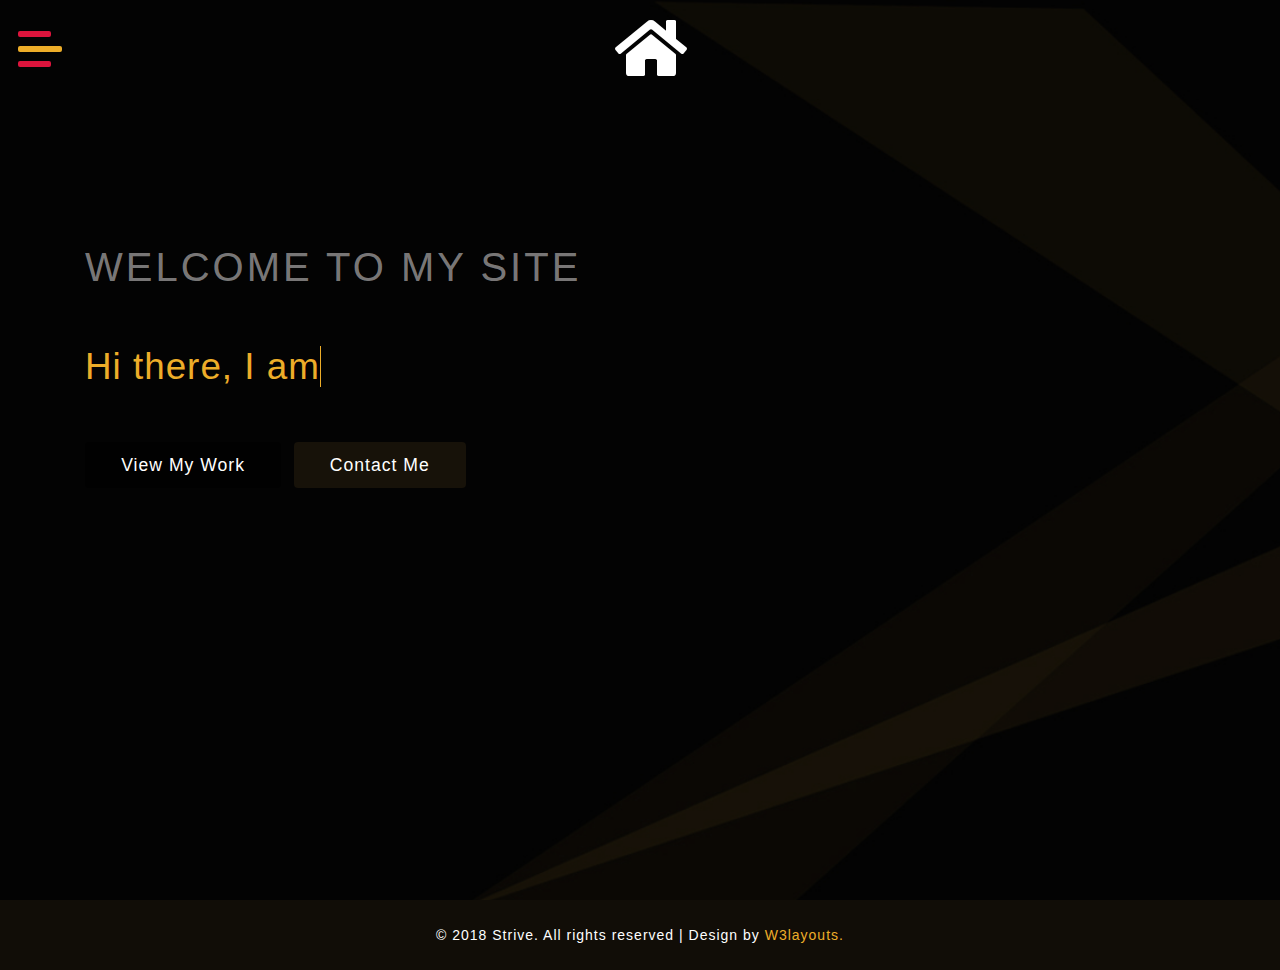
<file: index.html>
<!--Author: W3layouts
Author URL: http://w3layouts.com
License: Creative Commons Attribution 3.0 Unported
License URL: http://creativecommons.org/licenses/by/3.0/
-->

<!DOCTYPE html>
<html lang="zxx">

<head>
    <title>AV Studios</title>
    <meta name="viewport" content="width=device-width, initial-scale=1">
    <meta charset="utf-8" />
    <meta name="keywords" content="Strive Responsive web template, Bootstrap Web Templates, Flat Web Templates, Android Compatible web template, 
	SmartPhone Compatible web template, free WebDesigns for Nokia, Samsung, LG, Sony Ericsson, Motorola web design" />
    <script>
        addEventListener("load", function () {
            setTimeout(hideURLbar, 0);
        }, false);

        function hideURLbar() {
            window.scrollTo(0, 1);
        }
    </script>
    <!-- Custom Theme files -->
    <link href="css/bootstrap.css" type="text/css" rel="stylesheet" media="all">
    <link href="css/style.css" type="text/css" rel="stylesheet" media="all">
    <!-- nav -->
    <link href="css/menufullpage.css" rel="stylesheet">
    <!-- font-awesome icons -->
    <link href="css/fontawesome-all.min.css" rel="stylesheet">
    <!-- //Custom Theme files -->
    <!-- online-fonts -->
    <!-- //online-fonts -->
</head>

<body>
    <!-- header -->
    <header>
        <!--nav -->
        <a href="#menu" class="menu-link">
            <span>toggle menu</span>
        </a>
        <nav id="menu" class="panel">
            <ul>
                <li>
                    <a href="index.html" class="active">Home</a>
                </li>
                <li>
                    <a href="about.html">About</a>
                </li>
                <li>
                    <a href="skills.html">Skills</a>
                </li>
                <li>
                    <a href="services.html">Services</a>
                </li>
                <li>
                    <a href="portfolio.html">Portofolio</a>
                </li>
                <li>
                    <a href="contact.html">contact</a>
                </li>
            </ul>
        </nav>
        <!-- //nav -->
        <!-- logo -->
        <div class="logo_wthree">
            <a href="index.html">
                <i class="fa fa-home"></i>
            </a>
        </div>
        <!-- //logo -->
    </header>
    <!-- //header -->
    <!-- banner -->
    <section class="slide-wrapper">
        <!-- banner slide -->
        <div class="agile_banner bg1">
            <div class="layer">
                <div class="container">
                    <div class="banner_text_wthree">
                        <div class="d-flex">
                            <h1>welcome to </h1>
                            <h2>&nbsp;my site</h2>
                        </div>
                        <div id="text" class="banner_text_w3ls my-md-5 my-3"></div>
                        <ul class="list-inline bnr_list_w3">
                            <li class="list-inline-item">
                                <a class="btn  text-white  scroll" href="portfolio.html">view my work </a>
                            </li>
                            <li class="list-inline-item">
                                <a class="btn  text-white bg-dark scroll" href="contact.html">contact me</a>
                            </li>
                        </ul>
                    </div>
                </div>
            </div>
        </div>
    </section>
    <!-- //banner-->
    <!-- footer -->
    <footer>
        <div class="cpy-right text-center py-4">
            <p class="text-white">© 2018 Strive. All rights reserved | Design by
                <a href="http://w3layouts.com"> W3layouts.</a>
            </p>
        </div>
    </footer>
    <!-- //footer -->
    <!-- js -->
    <script src="js/jquery-2.2.3.min.js"></script>
    <!-- //js -->
    <!-- few java snippets-->
    <script src="js/strive.js"></script>
    <!-- banner text animation -->
       <script>
        //text effect

        document.addEventListener('DOMContentLoaded', function (event) {

            var dataText = [
                "Hi there, I am  Amvirtveer Singh.",
                "I'm  interior designer.",
                "I have strong knowledge in Sketchup",
                // "As well as in photohsop, css3",
                // "Cross browser compiled layout"
            ];

            // type one text in the typwriter
            // keeps calling itself until the text is finished
            function typeWriter(text, i, fnCallback) {
                // chekc if text isn't finished yet
                if (i < (text.length)) {
                    // add next character to h1
                    document.getElementById("text").innerHTML = text.substring(0, i + 1) +
                        '<span aria-hidden="true" class="banner_text_w3ls"></span>';

                    // wait for a while and call this function again for next character
                    setTimeout(function () {
                        typeWriter(text, i + 1, fnCallback)
                    }, 50);
                }
                // text finished, call callback if there is a callback function
                else if (typeof fnCallback == 'function') {
                    // call callback after timeout
                    setTimeout(fnCallback, 1000);
                }
            }
            // start a typewriter animation for a text in the dataText array
            function StartTextAnimation(i) {
                // check if dataText[i] exists
                if (i < dataText[i].length) {
                    // text exists! start typewriter animation
                    typeWriter(dataText[i], 0, function () {
                        // after callback (and whole text has been animated), start next text
                        StartTextAnimation(i + 1);
                    });
                }
            }
            // start the text animation
            StartTextAnimation(0);
        });
    </script>

    <!-- //banner text animation -->
    <!-- nav -->
    <script src="js/menuFullpage.min.js"></script>
    <!-- //nav -->
    <!-- smooth scroll -->
    <script src="js/SmoothScroll.min.js "></script>
    <!-- Bootstrap Core JavaScript -->
    <script src="js/bootstrap.js"></script>
</body>

</html>
</file>
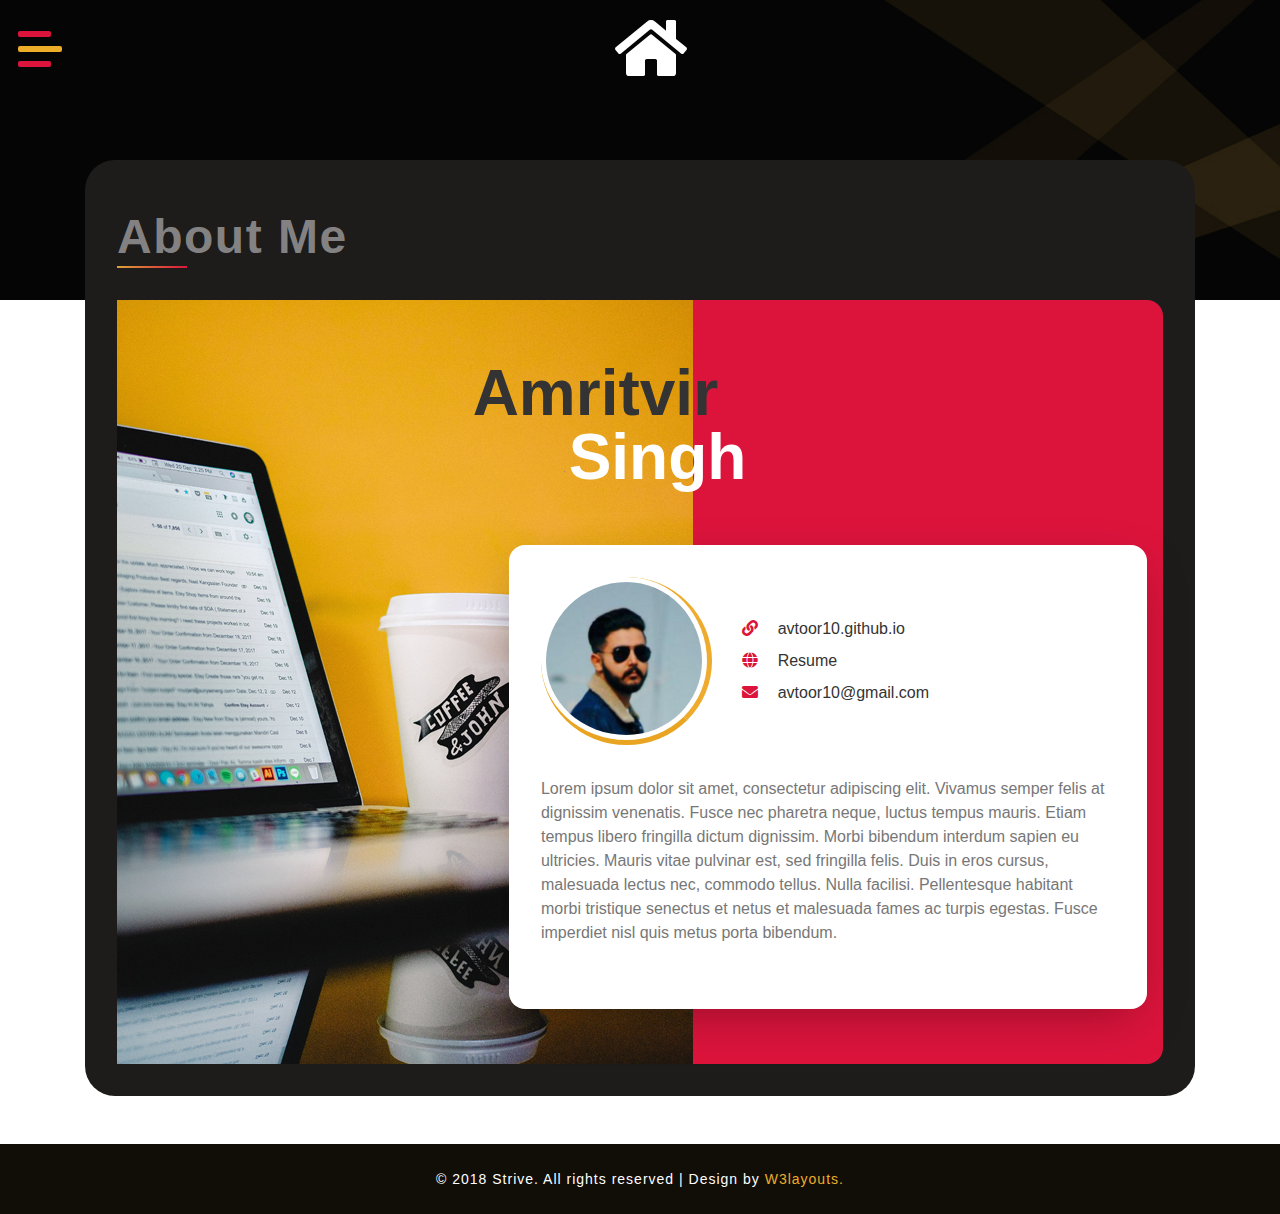
<file: about.html>
<!--Author: W3layouts
Author URL: http://w3layouts.com
License: Creative Commons Attribution 3.0 Unported
License URL: http://creativecommons.org/licenses/by/3.0/
-->

<!DOCTYPE html>
<html lang="zxx">

<head>
    <title>Strive Personal Category Bootstrap Responsive website Template | About :: w3layouts</title>
    <meta name="viewport" content="width=device-width, initial-scale=1">
    <meta charset="utf-8" />
    <meta name="keywords" content="Strive Responsive web template, Bootstrap Web Templates, Flat Web Templates, Android Compatible web template, 
	SmartPhone Compatible web template, free WebDesigns for Nokia, Samsung, LG, Sony Ericsson, Motorola web design" />
    <script>
        addEventListener("load", function () {
            setTimeout(hideURLbar, 0);
        }, false);

        function hideURLbar() {
            window.scrollTo(0, 1);
        }
    </script>
    <!-- Custom Theme files -->
    <link href="css/bootstrap.css" type="text/css" rel="stylesheet" media="all">
    <link href="css/style.css" type="text/css" rel="stylesheet" media="all">
    <!-- nav -->
    <link href="css/menufullpage.css" rel="stylesheet">
    <!-- font-awesome icons -->
    <link href="css/fontawesome-all.min.css" rel="stylesheet">
    <!-- //Custom Theme files -->
    <!-- online-fonts -->
    <!-- <link href="//fonts.googleapis.com/css?family=Fira+Sans+Condensed:100,100i,200,200i,300,300i,400,400i,500,500i,600,600i,700,700i,800,800i,900,900i" rel="stylesheet"> -->
    <!-- //online-fonts -->
</head>

<body>
    <!-- inner banner -->
    <div class="inner-banner-agile">
        <!-- header -->
        <header>
            <!--nav -->
            <a href="#menu" class="menu-link">
                <span>toggle menu</span>
            </a>
            <nav id="menu" class="panel">
                <ul>
                    <li>
                        <a href="index.html">Home</a>
                    </li>
                    <li>
                        <a href="about.html" class="active">About</a>
                    </li>
                    <li>
                        <a href="skills.html">Skills</a>
                    </li>
                    <li>
                        <a href="services.html">Services</a>
                    </li>
                    <li>
                        <a href="portfolio.html">Portofolio</a>
                    </li>
                    <li>
                        <a href="contact.html">contact</a>
                    </li>
                </ul>
            </nav>
            <!-- //nav -->
            <!-- logo -->
            <div class="logo_wthree">
                <a href="index.html">
                    <i class="fa fa-home"></i>
                </a>
            </div>
            <!-- //logo -->
        </header>
        <!-- //header -->
    </div>
    <!-- inner banner -->
    <!-- about -->
    <section class="main-sec-w3 pb-sm-5 about-bot-w3l">
        <div class="container">
            <div class="wthree-inner-sec  about-bot-w3ls">
                <div class="sec-head">
                    <h1 class="sec-title-w3 text-capitalize">about me</h1>
                    <span class="block"></span>
                </div>
                <div class="about_w3l position-relative">
                    <div class="profile-wrapper">
                        <div class="profile-image">
                            <img src="images/about.jpg" alt="about _image" class="img-fluid" />
                        </div>
                        <h2 class="profile-title">Amritvir
                            <span>Singh</span>
                        </h2>
                        <div class="profile-info">
                            <div class="content">
                                <div class="row  pro-contact">
                                    <div class="col-4">
                                        <img src="images/profile.jpg" alt="" class="rounded-circle img-fluid">
                                    </div>
                                    <div class="col-sm-8  my-auto">
                                        <div class="link_about">
                                            <i class="fa fa-link" aria-hidden="true"></i>
                                            <a href="https://avtoor10.github.io" target="_blank">avtoor10.github.io</a>
                                        </div>
                                        <div class="link_about my-2">
                                            <i class="fa fa-globe" aria-hidden="true"></i>
                                            <a href="#">Resume</a>
                                        </div>
                                        <div class="link_about">
                                            <i class="fa fa-envelope" aria-hidden="true"></i>
                                            <a href="mailto:avtoor10@gmail.com">avtoor10@gmail.com</a>
                                        </div>
                                    </div>
                                </div>
                                <p>Lorem ipsum dolor sit amet, consectetur adipiscing elit. Vivamus semper felis at dignissim venenatis. Fusce nec pharetra neque, luctus tempus mauris. Etiam tempus libero fringilla dictum dignissim. Morbi bibendum interdum sapien eu ultricies. Mauris vitae pulvinar est, sed fringilla felis. Duis in eros cursus, malesuada lectus nec, commodo tellus. Nulla facilisi. Pellentesque habitant morbi tristique senectus et netus et malesuada fames ac turpis egestas. Fusce imperdiet nisl quis metus porta bibendum.</p>
                                <!-- 
                                <div class="stats">
                                    <div class="row">
                                        <div class="col-4 stat">
                                            <span class="number">342</span> Followers
                                        </div>
                                        <div class="col-4 stat">
                                            <span class="number">991</span> Following
                                        </div>
                                        <div class="col-4 stat">
                                            <span class="number">175</span> Posts
                                        </div>
                                    </div>
                                </div>
                            -->
                            </div>
                        </div>
                    </div>
                </div>
            </div>
        </div>
    </section>
    <!-- //about -->
    <!-- footer -->
    <footer>
        <div class="cpy-right text-center py-4">
            <p class="text-white">© 2018 Strive. All rights reserved | Design by
                <a href="http://w3layouts.com"> W3layouts.</a>
            </p>
        </div>
    </footer>
    <!-- //footer -->
    <!-- js -->
    <script src="js/jquery-2.2.3.min.js"></script>
    <!-- //js -->
    <!-- few java snippets-->
    <script src="js/strive.js"></script>
    <!-- //few java snippets-->
    <!-- nav -->
    <script src="js/menuFullpage.min.js"></script>
    <!-- //nav -->
    <!-- smooth scroll -->
    <script src="js/SmoothScroll.min.js "></script>
    <!-- Bootstrap Core JavaScript -->
    <script src="js/bootstrap.js"></script>
</body>

</html>
</file>
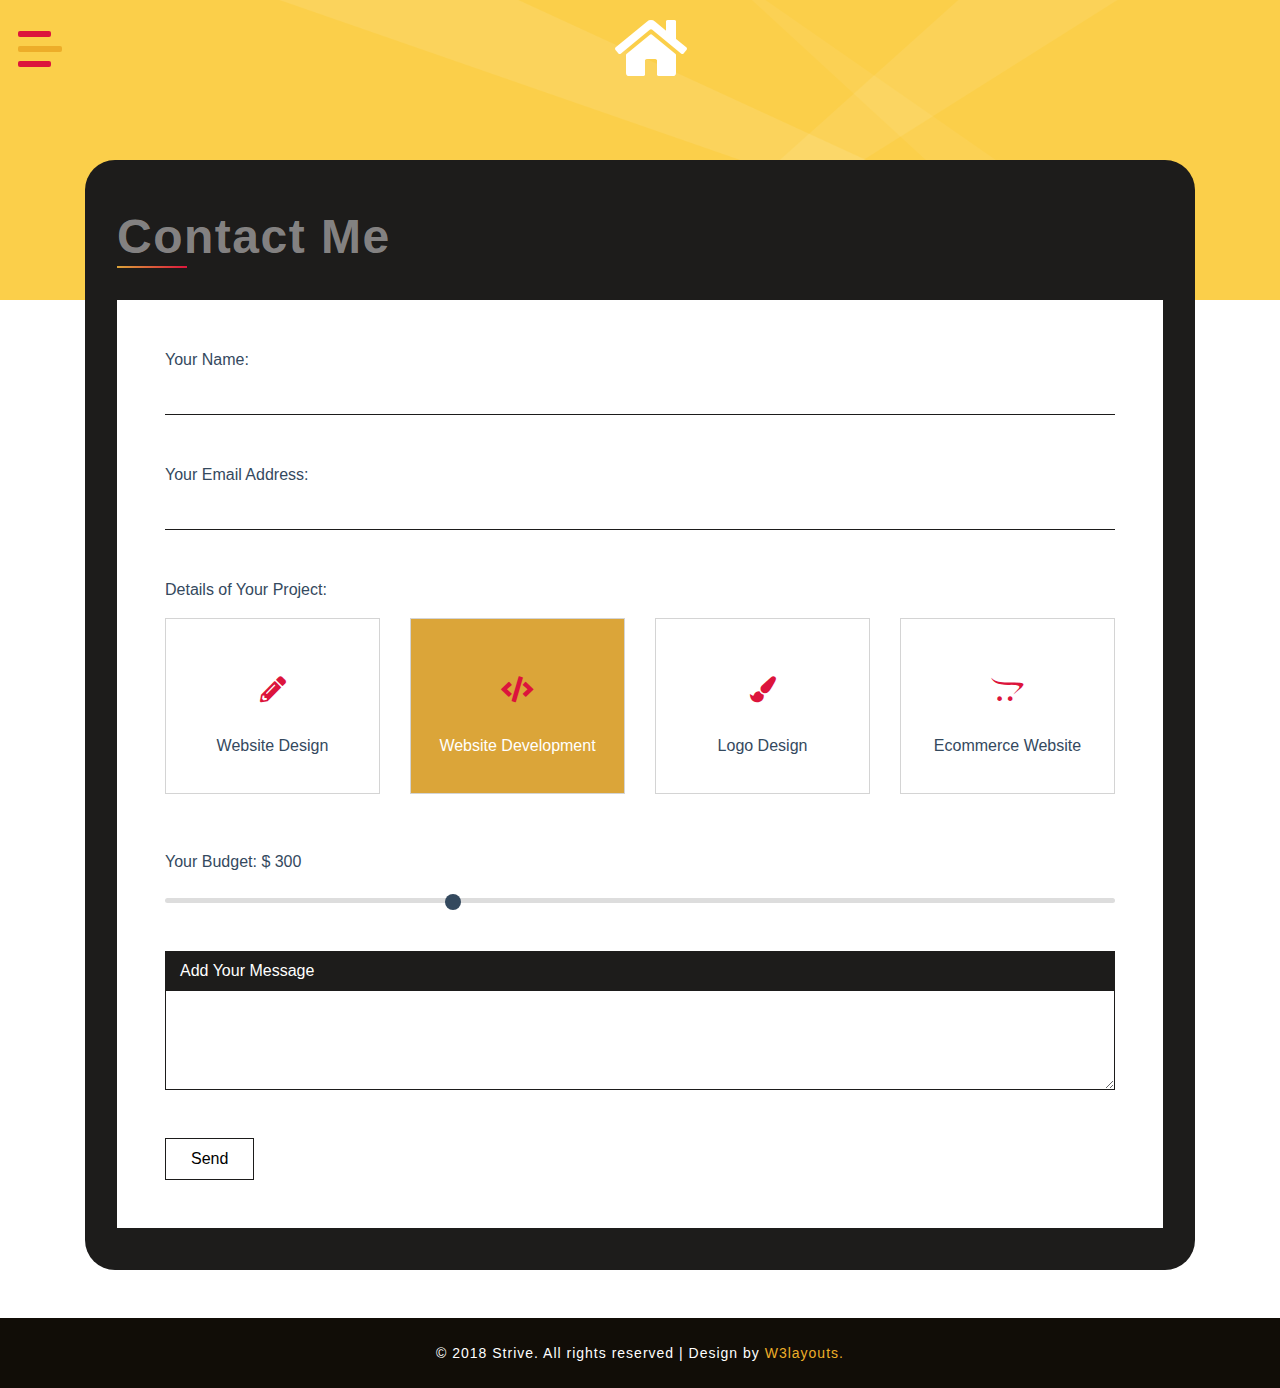
<file: contact.html>
<!--Author: W3layouts
Author URL: http://w3layouts.com
License: Creative Commons Attribution 3.0 Unported
License URL: http://creativecommons.org/licenses/by/3.0/
-->

<!DOCTYPE html>
<html lang="zxx">

<head>
    <title>Strive Personal Category Bootstrap Responsive website Template | Contact :: w3layouts</title>
    <meta name="viewport" content="width=device-width, initial-scale=1">
    <meta charset="utf-8" />
    <meta name="keywords" content="Strive Responsive web template, Bootstrap Web Templates, Flat Web Templates, Android Compatible web template, 
	SmartPhone Compatible web template, free WebDesigns for Nokia, Samsung, LG, Sony Ericsson, Motorola web design" />
    <script>
        addEventListener("load", function () {
            setTimeout(hideURLbar, 0);
        }, false);

        function hideURLbar() {
            window.scrollTo(0, 1);
        }
    </script>
    <!-- Custom Theme files -->
    <link href="css/bootstrap.css" type="text/css" rel="stylesheet" media="all">
    <link href="css/style.css" type="text/css" rel="stylesheet" media="all">
    <!-- nav -->
    <link href="css/menufullpage.css" rel="stylesheet">
    <!-- font-awesome icons -->
    <link href="css/fontawesome-all.min.css" rel="stylesheet">
    <!-- //Custom Theme files -->
    <!-- online-fonts -->
    <!-- //online-fonts -->
</head>

<body>
    <!-- inner banner -->
    <div class="inner-banner-agile contact-bg">
        <!-- header -->
        <header>
            <!--nav -->
            <a href="#menu" class="menu-link">
                <span>toggle menu</span>
            </a>
            <nav id="menu" class="panel">
                <ul>
                    <li>
                        <a href="index.html">Home</a>
                    </li>
                    <li>
                        <a href="about.html">About</a>
                    </li>
                    <li>
                        <a href="skills.html">Skills</a>
                    </li>
                    <li>
                        <a href="services.html">Services</a>
                    </li>
                    <li>
                        <a href="portfolio.html">Portofolio</a>
                    </li>
                    <li>
                        <a href="contact.html" class="active">contact</a>
                    </li>
                </ul>
            </nav>
            <!-- //nav -->
            <!-- logo -->
            <div class="logo_wthree">
                <a href="index.html">
                    <i class="fa fa-home"></i>
                </a>
            </div>
            <!-- //logo -->
        </header>
        <!-- //header -->
    </div>
    <!-- //inner banner -->
    <!-- contact -->
    <section class="main-sec-w3 pb-5">
        <div class="container">
            <div class="wthree-inner-sec">
                <div class="sec-head">
                    <h1 class="sec-title-w3 text-capitalize">contact me</h1>
                    <span class="block"></span>
                </div>
                <div class="form-wrapper">
                    <form action="#" method="post">
                        <div class="d-flex flex-column">
                            <label>Your Name:</label>
                            <input class="text-input" type="text" name="text1" id="text1" required>
                        </div>
                        <div class="d-flex flex-column my-sm-5 my-3">
                            <label>Your Email Address:</label>
                            <input class="text-input" type="email" name="email" id="email" required>
                        </div>
                        <div class="select">
                            <label>Details of Your Project:</label>
                            <div class="row mt-2">
                                <div class="three col-lg-3 col-md-6">
                                    <input type="checkbox" name="c1" id="c1">
                                    <label class="checkbox-label" for="c1">
                                        <span class="icon">
                                            <i class="fas fa-pencil-alt"></i>
                                        </span>
                                        <span class="text">Website Design</span>
                                    </label>
                                </div>
                                <div class="three col-lg-3 col-md-6 mt-md-0 mt-4">
                                    <input type="checkbox" name="c2" id="c2" checked>
                                    <label class="checkbox-label" for="c2">
                                        <span class="icon">
                                            <i class="fas fa-code"></i>
                                        </span>
                                        <span class="text">Website Development</span>
                                    </label>
                                </div>
                                <div class="three col-lg-3 col-md-6 mt-lg-0 mt-4">
                                    <input type="checkbox" name="c3" id="c3">
                                    <label class="checkbox-label" for="c3">
                                        <span class="icon">
                                            <i class="fas fa-paint-brush"></i>
                                        </span>
                                        <span class="text">Logo Design</span>
                                    </label>
                                </div>
                                <div class="three col-lg-3 col-md-6 mt-lg-0 mt-4">
                                    <input type="checkbox" name="c4" id="c4">
                                    <label class="checkbox-label" for="c4">
                                        <span class="icon">
                                            <i class="fab fa-opencart"></i>
                                        </span>
                                        <span class="text">Ecommerce Website</span>
                                    </label>
                                </div>
                            </div>
                        </div>
                        <div class="d-flex flex-column my-sm-5 mt-3 mb-4">
                            <label>Your Budget: $
                                <span class="budget-text">300</span>
                            </label>
                            <input type="range" id="budget" min="0" value="300" max="1000" step="100" class="mt-3">
                        </div>
                        <div class="d-flex flex-column my-sm-5 my-3">
                            <div class="message">
                                <h2>Add Your Message</h2>
                            </div>
                            <textarea name="t1" id="t1" required></textarea>
                        </div>
                        <input class="submit" type="submit" value="Send">
                    </form>
                </div>
            </div>
        </div>
    </section>
    <!-- //contact -->
    <!-- footer -->
    <footer>
        <div class="cpy-right text-center py-4">
            <p class="text-white">© 2018 Strive. All rights reserved | Design by
                <a href="http://w3layouts.com"> W3layouts.</a>
            </p>
        </div>
    </footer>
    <!-- //footer -->
    <!-- js -->
    <script src="js/jquery-2.2.3.min.js"></script>
    <!-- //js -->
    <!-- few java snippets-->
    <script src="js/strive.js"></script>
    <!-- //few java snippets-->
    <!-- nav -->
    <script src="js/menuFullpage.min.js"></script>
    <!-- //nav -->
    <!-- smooth scroll -->
    <script src="js/SmoothScroll.min.js "></script>
    <!-- Bootstrap Core JavaScript -->
    <script src="js/bootstrap.js"></script>

</body>

</html>
</file>
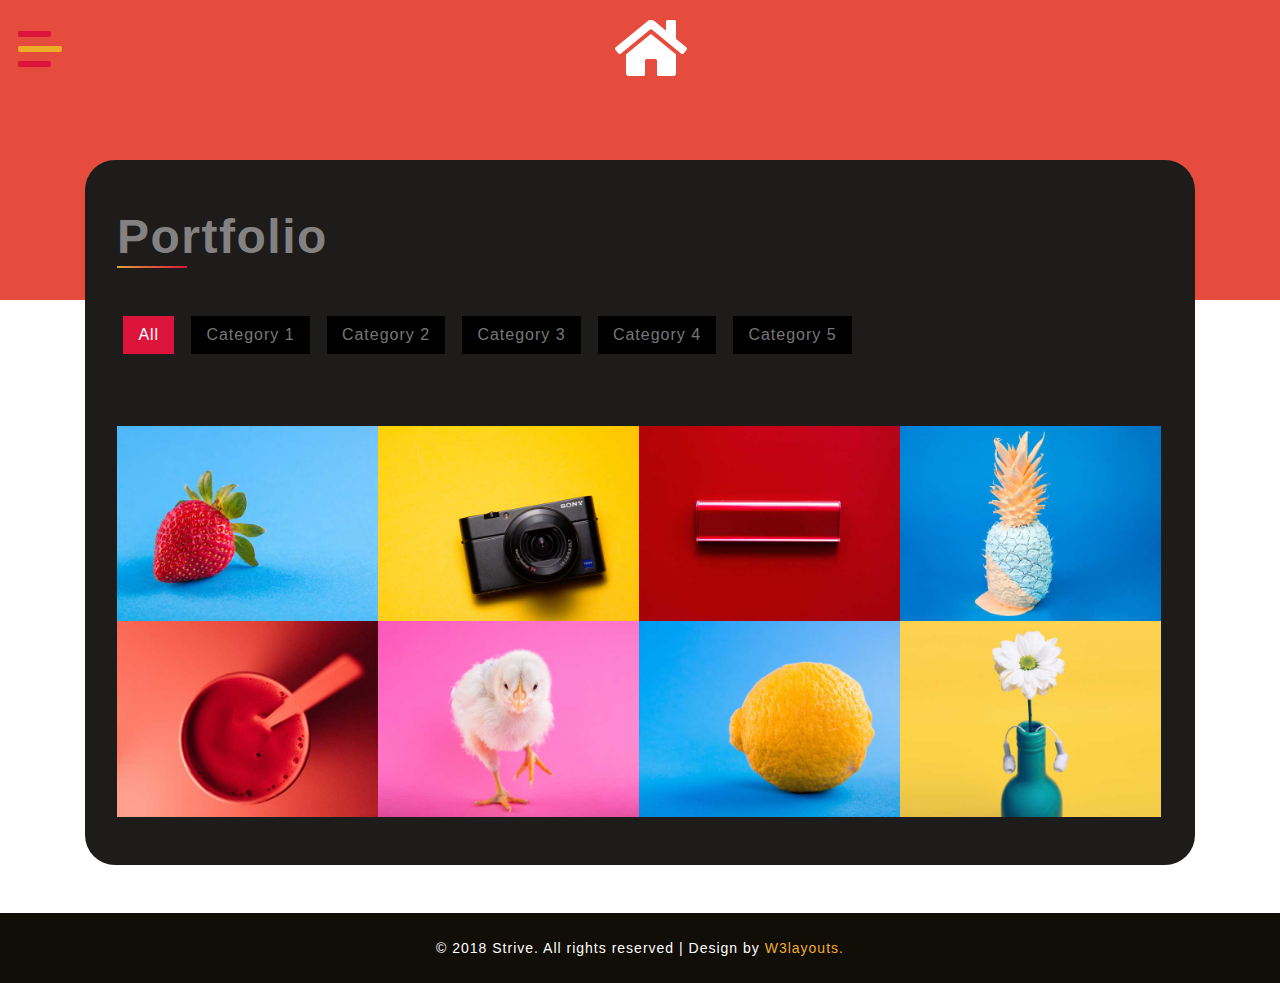
<file: portfolio.html>
<!--Author: W3layouts
Author URL: http://w3layouts.com
License: Creative Commons Attribution 3.0 Unported
License URL: http://creativecommons.org/licenses/by/3.0/
-->

<!DOCTYPE html>
<html lang="zxx">

<head>
    <title>Strive Personal Category Bootstrap Responsive website Template | Portfolio :: w3layouts</title>
    <meta name="viewport" content="width=device-width, initial-scale=1">
    <meta charset="utf-8" />
    <meta name="keywords" content="Strive Responsive web template, Bootstrap Web Templates, Flat Web Templates, Android Compatible web template, 
	SmartPhone Compatible web template, free WebDesigns for Nokia, Samsung, LG, Sony Ericsson, Motorola web design" />
    <script>
        addEventListener("load", function () {
            setTimeout(hideURLbar, 0);
        }, false);

        function hideURLbar() {
            window.scrollTo(0, 1);
        }
    </script>
    <!-- Custom Theme files -->
    <link href="css/bootstrap.css" type="text/css" rel="stylesheet" media="all">
    <link href="css/style.css" type="text/css" rel="stylesheet" media="all">
    <!-- nav -->
    <link href="css/menufullpage.css" rel="stylesheet">
    <!-- gallery css -->
    <link href="css/prettyPhoto.css" rel="stylesheet" type="text/css" />
    <!-- font-awesome icons -->
    <link href="css/fontawesome-all.min.css" rel="stylesheet">
    <!-- //Custom Theme files -->
    <!-- online-fonts -->
    <!-- //online-fonts -->
</head>

<body>
    <!-- inner banner -->
    <div class="inner-banner-agile banner-port">
        <!-- header -->
        <header>
            <!--nav -->
            <a href="#menu" class="menu-link">
                <span>toggle menu</span>
            </a>
            <nav id="menu" class="panel">
                <ul>
                    <li>
                        <a href="index.html">Home</a>
                    </li>
                    <li>
                        <a href="about.html">About</a>
                    </li>
                    <li>
                        <a href="skills.html">Skills</a>
                    </li>
                    <li>
                        <a href="services.html">Services</a>
                    </li>
                    <li>
                        <a href="portfolio.html" class="active">Portofolio</a>
                    </li>
                    <li>
                        <a href="contact.html">contact</a>
                    </li>
                </ul>
            </nav>
            <!-- //nav -->
            <!-- logo -->
            <div class="logo_wthree">
                <a href="index.html">
                    <i class="fa fa-home"></i>
                </a>
            </div>
            <!-- //logo -->
        </header>
        <!-- //header -->
    </div>
    <!-- //inner banner -->
    <!-- gallery -->
    <section class="gallery pb-5">
        <div class="container">
            <div class="wthree-inner-sec port-bg">
                <div class="sec-head">
                    <h1 class="sec-title-w3 text-capitalize">portfolio</h1>
                    <span class="block"></span>
                </div>
                <!-- portfolio-area -->
                <div class="wthree-row py-3">
                    <ul class="portfolio-categ filter pb-md-5 pb-3 mb-4">
                        <li class="port-filter all active">
                            <a href="#">All</a>
                        </li>
                        <li class="cat-item-1">
                            <a href="#" title="Category 1">category 1</a>
                        </li>
                        <li class="cat-item-2">
                            <a href="#" title="Category 2">category 2</a>
                        </li>
                        <li class="cat-item-3">
                            <a href="#" title="Category 3">category 3</a>
                        </li>
                        <li class="cat-item-4">
                            <a href="#" title="Category 4">category 4</a>
                        </li>
                        <li class="cat-item-5">
                            <a href="#" title="Category 4">category 5</a>
                        </li>
                    </ul>
                    <ul class="portfolio-area clearfix">
                        <li class="portfolio-item2" data-id="id-0" data-type="cat-item-4">
                            <span class="image-block img-hover">
                                <a class="image-zoom" href="images/g1.jpg" data-gal="prettyPhoto[gallery]">
                                    <img src="images/g1.jpg" class="img-fluid w3layouts agileits" alt="Communal">
                                </a>
                            </span>
                        </li>
                        <li class="portfolio-item2" data-id="id-1" data-type="cat-item-2">
                            <span class="image-block">
                                <a class="image-zoom" href="images/g2.jpg" data-gal="prettyPhoto[gallery]">
                                    <img src="images/g2.jpg" class="img-fluid w3layouts agileits" alt="Communal">
                                </a>
                            </span>
                        </li>
                        <li class="portfolio-item2" data-id="id-2" data-type="cat-item-1">
                            <span class="image-block">
                                <a class="image-zoom" href="images/g3.jpg" data-gal="prettyPhoto[gallery]">
                                    <img src="images/g3.jpg" class="img-fluid w3layouts agileits" alt="Communal">
                                </a>
                            </span>
                        </li>
                        <li class="portfolio-item2" data-id="id-3" data-type="cat-item-4">
                            <span class="image-block">
                                <a class="image-zoom" href="images/g4.jpg" data-gal="prettyPhoto[gallery]">
                                    <img src="images/g4.jpg" class="img-fluid w3layouts agileits" alt="Communal">
                                </a>
                            </span>
                        </li>
                        <li class="portfolio-item2" data-id="id-4" data-type="cat-item-3">
                            <span class="image-block">
                                <a class="image-zoom" href="images/g7.jpg" data-gal="prettyPhoto[gallery]">
                                    <img src="images/g7.jpg" class="img-fluid w3layouts agileits" alt="Communal">
                                </a>
                            </span>
                        </li>
                        <li class="portfolio-item2" data-id="id-5" data-type="cat-item-2">
                            <span class="image-block">
                                <a class="image-zoom" href="images/g5.jpg" data-gal="prettyPhoto[gallery]">
                                    <img src="images/g5.jpg" class="img-fluid w3layouts agileits" alt="Communal">
                                </a>
                            </span>
                        </li>
                        <li class="portfolio-item2" data-id="id-6" data-type="cat-item-1">
                            <span class="image-block">
                                <a class="image-zoom" href="images/g8.jpg" data-gal="prettyPhoto[gallery]">
                                    <img src="images/g8.jpg" class="img-fluid w3layouts agileits" alt="Communal">
                                </a>
                            </span>
                        </li>
                        <li class="portfolio-item2" data-id="id-7" data-type="cat-item-5">
                            <span class="image-block">
                                <a class="image-zoom" href="images/g6.jpg" data-gal="prettyPhoto[gallery]">
                                    <img src="images/g6.jpg" class="img-fluid w3layouts agileits" alt="Communal">
                                </a>
                            </span>
                        </li>
                    </ul>
                    <!--end portfolio-area -->
                </div>
            </div>
        </div>
    </section>
    <!-- //gallery -->
    <!-- footer -->
    <footer>
        <div class="cpy-right text-center py-4">
            <p class="text-white">© 2018 Strive. All rights reserved | Design by
                <a href="http://w3layouts.com"> W3layouts.</a>
            </p>
        </div>
    </footer>
    <!-- //footer -->
    <!-- js -->
    <script src="js/jquery-2.2.3.min.js"></script>
    <!-- //js -->
    <!-- few java snippets-->
    <script src="js/strive.js"></script>
    <!-- //few java snippets-->
    <!-- nav -->
    <script src="js/menuFullpage.min.js"></script>
    <!-- //nav -->
    <!-- smooth scroll -->
    <script src="js/SmoothScroll.min.js "></script>
    <!-- Bootstrap Core JavaScript -->
    <script src="js/bootstrap.js"></script>
    <!-- jQuery-Photo-filter-lightbox-Gallery-plugin -->
    <script src="js/jquery-1.7.2.js"></script>
    <script src="js/jquery.quicksand.js"></script>
    <script src="js/script.js"></script>
    <script src="js/jquery.prettyPhoto.js"></script>
    <!-- //jQuery-Photo-filter-lightbox-Gallery-plugin -->

</body>

</html>
</file>
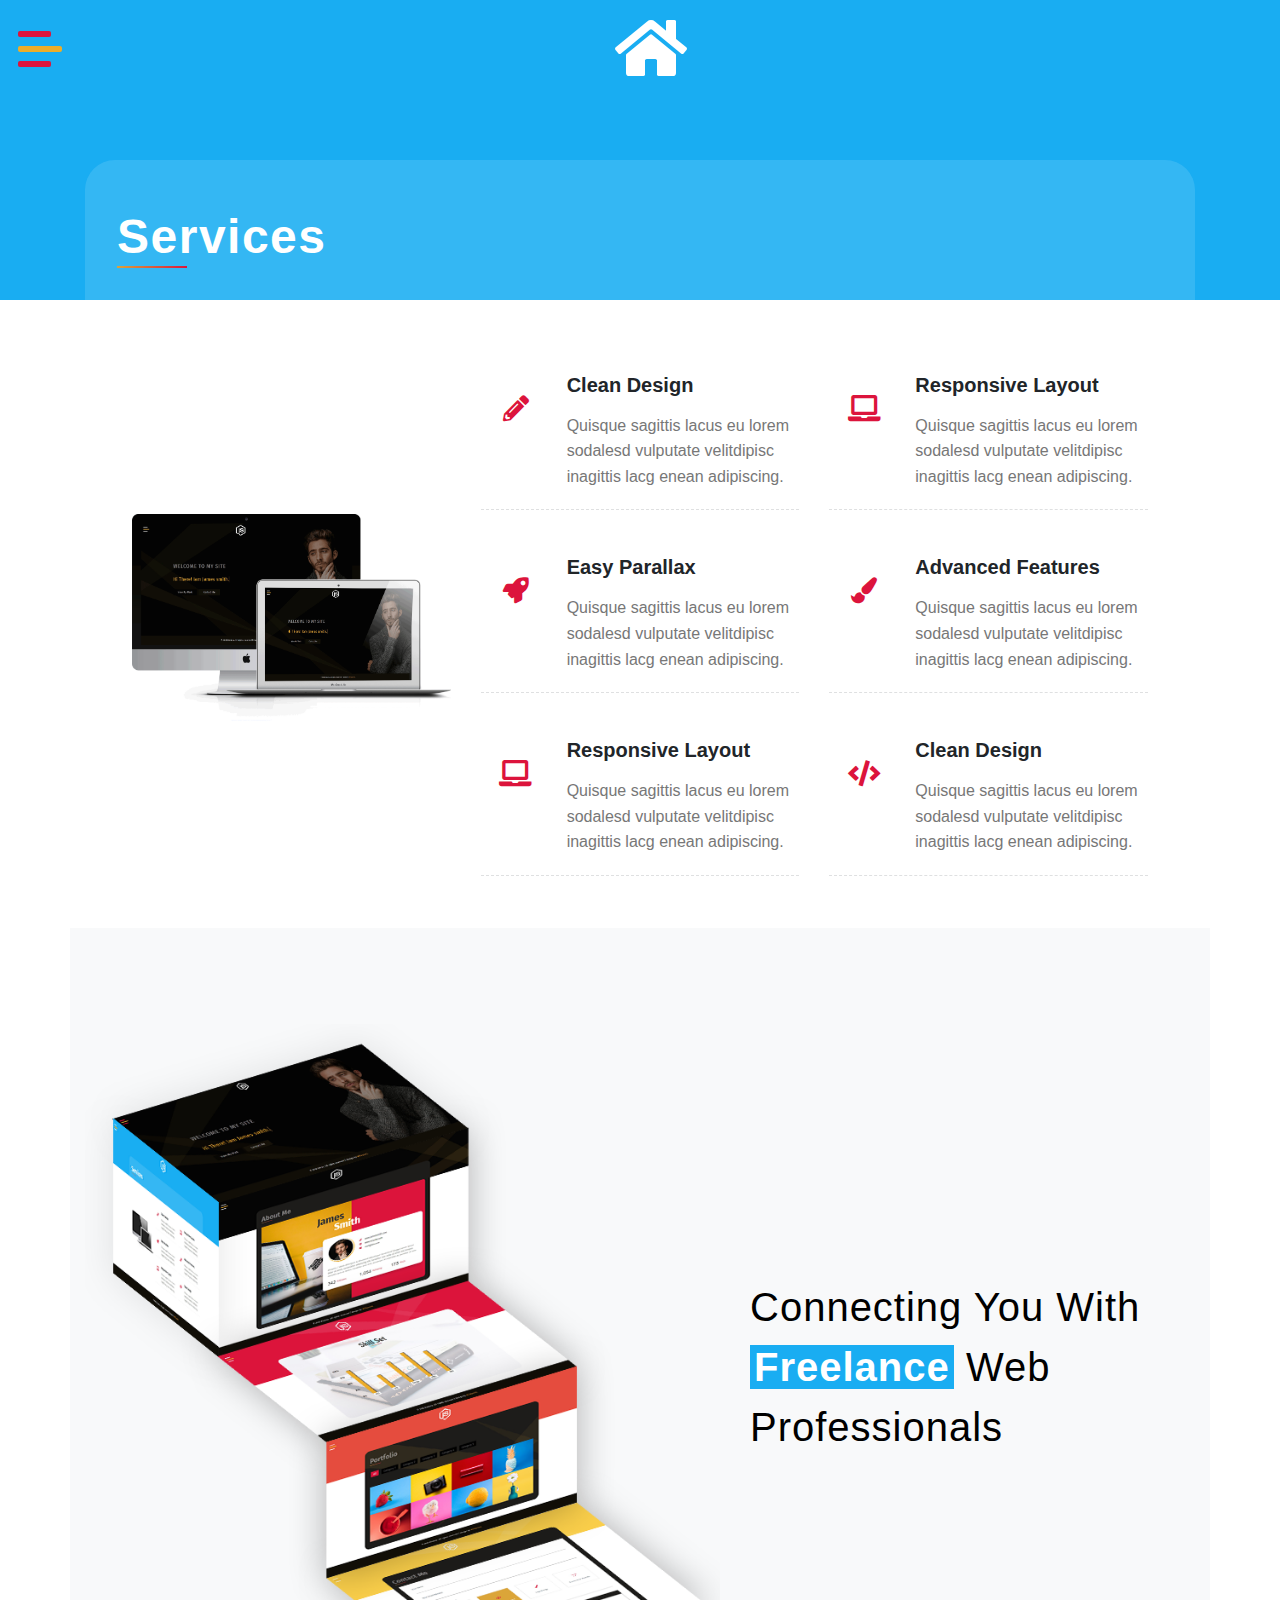
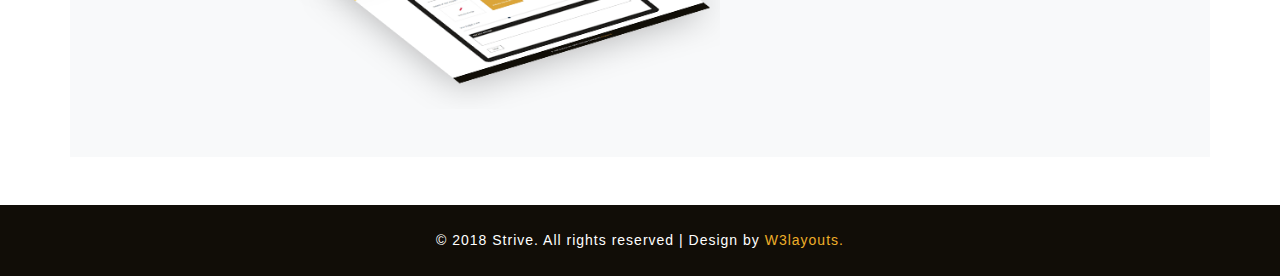
<file: services.html>
<!--Author: W3layouts
Author URL: http://w3layouts.com
License: Creative Commons Attribution 3.0 Unported
License URL: http://creativecommons.org/licenses/by/3.0/
-->

<!DOCTYPE html>
<html lang="zxx">

<head>
    <title>Strive Personal Category Bootstrap Responsive website Template | Services :: w3layouts</title>
    <meta name="viewport" content="width=device-width, initial-scale=1">
    <meta charset="utf-8" />
    <meta name="keywords" content="Strive Responsive web template, Bootstrap Web Templates, Flat Web Templates, Android Compatible web template, 
	SmartPhone Compatible web template, free WebDesigns for Nokia, Samsung, LG, Sony Ericsson, Motorola web design" />
    <script>
        addEventListener("load", function () {
            setTimeout(hideURLbar, 0);
        }, false);

        function hideURLbar() {
            window.scrollTo(0, 1);
        }
    </script>
    <!-- Custom Theme files -->
    <link href="css/bootstrap.css" type="text/css" rel="stylesheet" media="all">
    <link href="css/style.css" type="text/css" rel="stylesheet" media="all">
    <!-- nav -->
    <link href="css/menufullpage.css" rel="stylesheet">
    <!-- font-awesome icons -->
    <link href="css/fontawesome-all.min.css" rel="stylesheet">
    <!-- //Custom Theme files -->
    <!-- online-fonts -->
    <!-- //online-fonts -->
</head>

<body>
    <!-- inner banner -->
    <div class="inner-banner-agile services">
        <!-- header -->
        <header>
            <!--nav -->
            <a href="#menu" class="menu-link">
                <span>toggle menu</span>
            </a>
            <nav id="menu" class="panel">
                <ul>
                    <li>
                        <a href="index.html">Home</a>
                    </li>
                    <li>
                        <a href="about.html">About</a>
                    </li>
                    <li>
                        <a href="skills.html">Skills</a>
                    </li>
                    <li>
                        <a href="services.html" class="active">Services</a>
                    </li>
                    <li>
                        <a href="portfolio.html">Portofolio</a>
                    </li>
                    <li>
                        <a href="contact.html">contact</a>
                    </li>
                </ul>
            </nav>
            <!-- //nav -->
            <!-- logo -->
            <div class="logo_wthree">
                <a href="index.html">
                    <i class="fa fa-home"></i>
                </a>
            </div>
            <!-- //logo -->
        </header>
        <!-- //header -->
    </div>
    <!-- inner banner -->
    <!-- services -->
    <section class="pb-5">
        <div class="container">
            <div class="wthree-inner-sec services-bg">
                <div class="sec-head">
                    <h1 class="sec-title-w3 text-capitalize text-white">services</h1>
                    <span class="block"></span>
                </div>
                <section class="slide-wrapper">
                    <div class="services pt-5">
                        <div class="container">
                            <div class="row">
                                <div class="col-lg-4 my-auto">
                                    <img src="images/screen1.png" alt="" class="img-fluid" />
                                </div>
                                <div class="col-lg-4">
                                    <div class="d-flex services-box">
                                        <span class="icon">
                                            <i class="fas fa-pencil-alt"></i>
                                        </span>
                                        <!-- .Icon ends here -->
                                        <div class="service-content">
                                            <h2>Clean Design</h2>
                                            <p>
                                                Quisque sagittis lacus eu lorem sodalesd vulputate velitdipisc inagittis lacg enean adipiscing.
                                            </p>
                                        </div>
                                        <!-- .Service-content ends here -->
                                    </div>
                                    <!-- .Services-box ends here -->

                                    <div class="d-flex services-box">
                                        <span class="icon">
                                            <i class="fas fa-rocket"></i>
                                        </span>
                                        <!-- .Icon ends here -->
                                        <div class="service-content">
                                            <h4>Easy Parallax</h4>
                                            <p>
                                                Quisque sagittis lacus eu lorem sodalesd vulputate velitdipisc inagittis lacg enean adipiscing.
                                            </p>
                                        </div>
                                        <!-- .Service-content ends here -->
                                    </div>
                                    <!-- .Services-box ends here -->
                                    <div class="d-flex services-box">
                                        <span class="icon">
                                            <i class="fa fa-laptop"></i>
                                        </span>
                                        <!-- .Icon ends here -->
                                        <div class="service-content">
                                            <h4>Responsive Layout</h4>
                                            <p>
                                                Quisque sagittis lacus eu lorem sodalesd vulputate velitdipisc inagittis lacg enean adipiscing.
                                            </p>
                                        </div>
                                        <!-- .Service-content ends here -->
                                    </div>
                                    <!-- .Services-box ends here -->

                                </div>
                                <!-- .Col ends here -->
                                <div class="col-lg-4">
                                    <div class="d-flex services-box">
                                        <span class="icon">
                                            <i class="fa fa-laptop"></i>
                                        </span>
                                        <!-- .Icon ends here -->
                                        <div class="service-content">
                                            <h4>Responsive Layout</h4>
                                            <p>
                                                Quisque sagittis lacus eu lorem sodalesd vulputate velitdipisc inagittis lacg enean adipiscing.
                                            </p>
                                        </div>
                                        <!-- .Service-content ends here -->
                                    </div>
                                    <!-- .Services-box ends here -->

                                    <div class="d-flex services-box">
                                        <span class="icon">
                                            <i class="fas fa-paint-brush"></i>
                                        </span>
                                        <!-- .Icon ends here -->
                                        <div class="service-content">
                                            <h4>Advanced Features</h4>
                                            <p>
                                                Quisque sagittis lacus eu lorem sodalesd vulputate velitdipisc inagittis lacg enean adipiscing.
                                            </p>
                                        </div>
                                        <!-- .Service-content ends here -->
                                    </div>
                                    <!-- .Services-box ends here -->
                                    <div class="d-flex services-box">
                                        <span class="icon">
                                            <i class="fas fa-code"></i>
                                        </span>
                                        <!-- .Icon ends here -->
                                        <div class="service-content">
                                            <h4>Clean Design</h4>
                                            <p>
                                                Quisque sagittis lacus eu lorem sodalesd vulputate velitdipisc inagittis lacg enean adipiscing.
                                            </p>
                                        </div>
                                        <!-- .Service-content ends here -->
                                    </div>
                                    <!-- .Services-box ends here -->
                                </div>
                                <!-- .Col ends here -->
                            </div>
                            <!-- .Row ends here -->
                        </div>
                        <!-- .Container ends here -->
                    </div>
                    <!-- .Services ends here -->
                </section>
            </div>
        </div>
       <div class="container bg-light pt-5">
            <div class="row  py-sm-5">
                <div class="col-md-7">
                    <img src="images/main.png" alt="" class="img-fluid" />
                </div>
                <div class="col-md-5 my-auto service-txt">
                    <h5>connecting you with <span>freelance</span> web professionals</h5>
                </div>
            </div>
        </div>
    </section>
    <!-- //services -->
    <!-- footer -->
    <footer>
        <div class="cpy-right text-center py-4">
            <p class="text-white">© 2018 Strive. All rights reserved | Design by
                <a href="http://w3layouts.com"> W3layouts.</a>
            </p>
        </div>
    </footer>
    <!-- //footer -->
    <!-- js -->
    <script src="js/jquery-2.2.3.min.js"></script>
    <!-- //js -->
    <!-- few java snippets-->
    <script src="js/strive.js"></script>
    <!-- //few java snippets-->
    <!-- nav -->
    <script src="js/menuFullpage.min.js"></script>
    <!-- //nav -->
    <!-- smooth scroll -->
    <script src="js/SmoothScroll.min.js "></script>
    <!-- Bootstrap Core JavaScript -->
    <script src="js/bootstrap.js"></script>

</body>

</html>
</file>
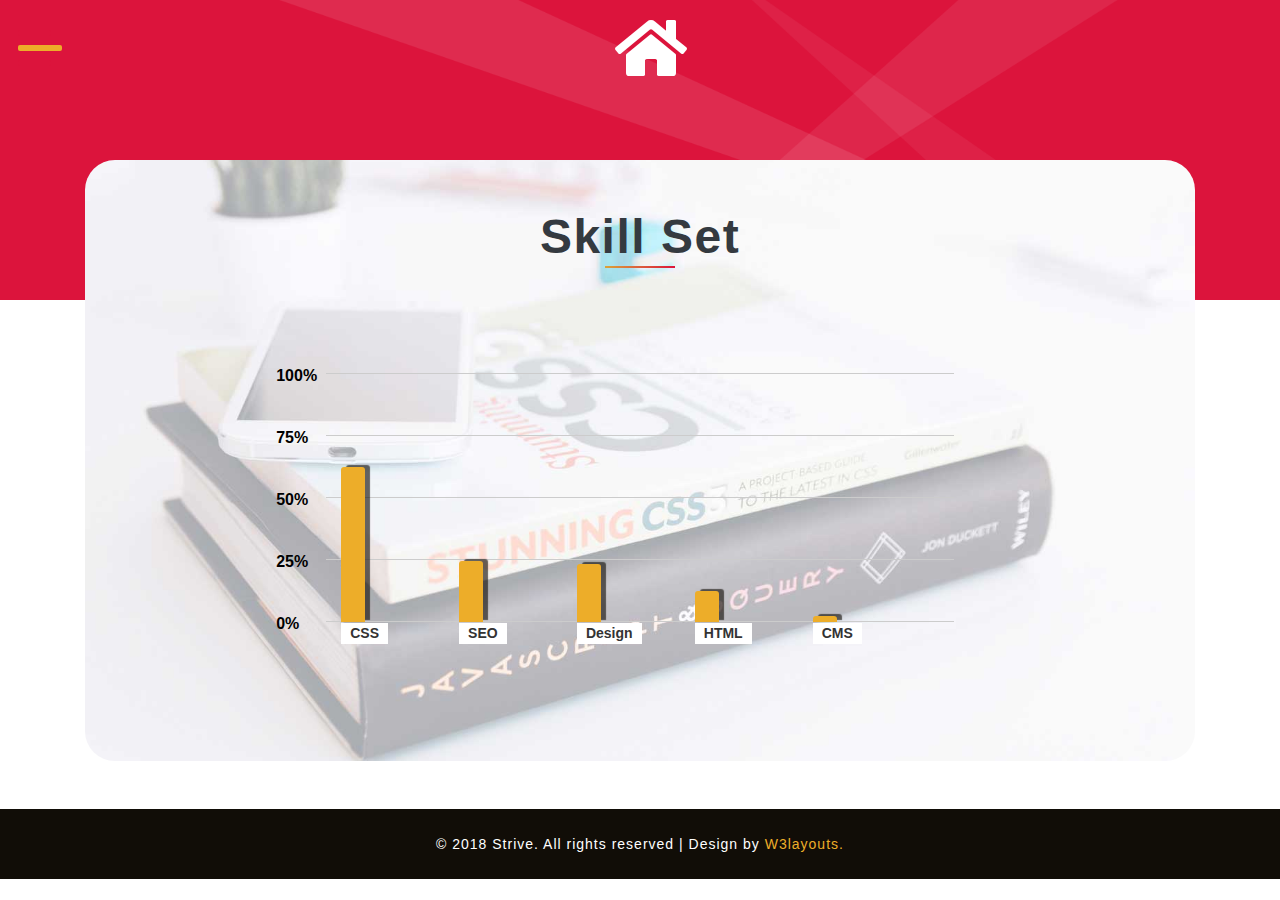
<file: skills.html>
<!--Author: W3layouts
Author URL: http://w3layouts.com
License: Creative Commons Attribution 3.0 Unported
License URL: http://creativecommons.org/licenses/by/3.0/
-->

<!DOCTYPE html>
<html lang="zxx">

<head>
    <title>Strive Personal Category Bootstrap Responsive website Template | Skill :: w3layouts</title>
    <meta name="viewport" content="width=device-width, initial-scale=1">
    <meta charset="utf-8" />
    <meta name="keywords" content="Strive Responsive web template, Bootstrap Web Templates, Flat Web Templates, Android Compatible web template, 
	SmartPhone Compatible web template, free WebDesigns for Nokia, Samsung, LG, Sony Ericsson, Motorola web design" />
    <script>
        addEventListener("load", function () {
            setTimeout(hideURLbar, 0);
        }, false);

        function hideURLbar() {
            window.scrollTo(0, 1);
        }
    </script>
    <!-- Custom Theme files -->
    <link href="css/bootstrap.css" type="text/css" rel="stylesheet" media="all">
    <link href="css/style.css" type="text/css" rel="stylesheet" media="all">
    <!-- nav -->
    <link href="css/menufullpage.css" rel="stylesheet">
    <!-- font-awesome icons -->
    <link href="css/fontawesome-all.min.css" rel="stylesheet">
    <!-- //Custom Theme files -->
    <!-- online-fonts -->
    <!-- //online-fonts -->
</head>

<body>
    <!-- inner banner -->
    <div class="inner-banner-agile skillset">
        <!-- header -->
        <header>
            <!--nav -->
            <a href="#menu" class="menu-link">
                <span>toggle menu</span>
            </a>
            <nav id="menu" class="panel">
                <ul>
                    <li>
                        <a href="index.html">Home</a>
                    </li>
                    <li>
                        <a href="about.html">About</a>
                    </li>
                    <li>
                        <a href="skills.html" class="active">Skills</a>
                    </li>
                    <li>
                        <a href="services.html">Services</a>
                    </li>
                    <li>
                        <a href="portfolio.html">Portofolio</a>
                    </li>
                    <li>
                        <a href="contact.html">contact</a>
                    </li>
                </ul>
            </nav>
            <!-- //nav -->
            <!-- logo -->
            <div class="logo_wthree">
                <a href="index.html">
                    <i class="fa fa-home"></i>
                </a>
            </div>
            <!-- //logo -->
        </header>
        <!-- //header -->
    </div>
    <!-- inner banner -->
    <!-- skill set -->
    <section class="pb-5">
        <div class="container">
            <div class="wthree-inner-sec skills-bg">
                <div class="sec-head text-center">
                    <h1 class="sec-title-w3 text-capitalize text-dark">skill set</h1>
                    <span class="block mx-auto"></span>
                </div>
                <div class="wthree-row py-md-5 py-3">
                    <div id="wrapper">
                        <div class="chart">
                            <table id="data-table" class="table-responsive">
                                <thead>
                                    <tr>
                                        <th scope="col">CSS</th>
                                        <th scope="col">SEO</th>
                                        <th scope="col">Design</th>
                                        <th scope="col">HTML</th>
                                        <th scope="col">CMS</th>
                                    </tr>
                                </thead>
                                <tbody>
                                    <tr>
                                        <td>90</td>
                                        <td>50</td>
                                        <td>80</td>
                                        <td>95</td>
                                        <td>80</td>
                                    </tr>
                                </tbody>
                            </table>
                        </div>
                    </div>
                </div>
            </div>
        </div>
    </section>
    <!-- //skill set -->
    <!-- footer -->
    <footer>
        <div class="cpy-right text-center py-4">
            <p class="text-white">© 2018 Strive. All rights reserved | Design by
                <a href="http://w3layouts.com"> W3layouts.</a>
            </p>
        </div>
    </footer>
    <!-- //footer -->
    <!-- js -->
    <script src="js/jquery-2.2.3.min.js"></script>
    <!-- //js -->
    <!-- few java snippets-->
    <script src="js/strive.js"></script>
    <!-- //few java snippets-->
    <!-- nav -->
    <script src="js/menuFullpage.min.js"></script>
    <!-- //nav -->
    <!-- skill set -->
    <script src="js/skill.js"></script>
    <!-- //skill set -->
    <!-- smooth scroll -->
    <script src="js/SmoothScroll.min.js "></script>
    <!-- Bootstrap Core JavaScript -->
    <script src="js/bootstrap.js"></script>
</body>

</html>
</file>
<file: css/style.css>
/*--Author: W3Layouts
	Author URL: http://w3layouts.com
	License: Creative Commons Attribution 3.0 Unported
	License URL: http://creativecommons.org/licenses/by/3.0/
 --*/

body {
    margin: 0;
    font-family: 'Fira Sans Condensed', sans-serif;
    background: #fff;
}

body a,
.slider-info a {
    transition: 0.5s all;
    -webkit-transition: 0.5s all;
    -moz-transition: 0.5s all;
    -o-transition: 0.5s all;
    -ms-transition: 0.5s all;
    text-decoration: none;
    outline: none;
}

h1,
h2,
h3,
h4,
h5,
h6 {
    margin: 0;
    font-family: 'Fira Sans Condensed', sans-serif;
}

p {
    margin: 0;
    color: #777;
    font-size: 1em;
    line-height: 1.6;
}

ul {
    margin: 0;
    padding: 0;
}

ul {
    list-style-type: none;
}

body a:hover {
    text-decoration: none;
}

body a:focus {
    outline: none;
    text-decoration: none;
}

/* nav */

header {
    position: relative;
}

.logo_wthree a {
    color: #fff;
    letter-spacing: 1px;
    border: 1px solid transparent;
    position: absolute;
    top: 15px;
    display: block;
    left: 48%;
    text-transform: capitalize;
    width: auto;
    z-index: 1;
}

.logo_wthree a i {
    font-size: 4em;
}

/* /nav */

.block {
    width: 70px;
    display: block;
    height: 2px;
    background: #dba539;
    background: -moz-linear-gradient(-45deg, #e55d87 0%, #5fc3e4 100%);
    background: -webkit-linear-gradient(-45deg, #dba539 0%, #dc143c 100%);
    background: linear-gradient(135deg, #dba539 0%, #dc143c 100%);
}

/* banner */

.layer {
    background: rgba(25, 98, 106, 0.23);
    background: rgba(0, 0, 0, 0.39);
    padding: 19vw 0 0;
    min-height: 100vh;
}

.agile_banner.bg1 {
    background: url(../images/banner.jpg) center no-repeat;
    background-size: cover;
    -webkit-background-size: cover;
    -moz-background-size: cover;
    -o-background-size: cover;
    -ms-background-size: cover;
    background-size: cover;
}

.agile_banner.bg2 {
    background: url(../images/bg2.jpg) center no-repeat;
    background-size: cover;
    -webkit-background-size: cover;
    -moz-background-size: cover;
    -o-background-size: cover;
    -ms-background-size: cover;
    background-size: cover;
}

.agile_banner.bg3 {
    background: url(../images/bg3.jpg) center no-repeat;
    background-size: cover;
    -webkit-background-size: cover;
    -moz-background-size: cover;
    -o-background-size: cover;
    -ms-background-size: cover;
    background-size: cover;
}

.agile_banner.bg4 {
    background: url(../images/bg4.jpg) center no-repeat;
    background-size: cover;
    -webkit-background-size: cover;
    -moz-background-size: cover;
    -o-background-size: cover;
    -ms-background-size: cover;
    background-size: cover;
}

.banner_text_wthree h1,
.banner_text_wthree h2 {
    text-transform: uppercase;
    color: rgba(212, 209, 209, 0.59);
    letter-spacing: 3px;
    font-size: 2.5em;
}

ul.list-inline.bnr_list_w3 li a,
a.btn-slide {
    text-transform: capitalize;
    letter-spacing: 1px;
    font-size: 1.1em;
    background: rgba(0, 0, 0, 0.46);
    padding: 0.5em 2em;
    border: 1px solid transparent;
    font-weight: 300;
}

ul.list-inline.bnr_list_w3 li a:hover,
a.btn-slide:hover {
    -webkit-transition: border 3s ease;
    -moz-transition: border 3s ease;
    -o-transition: border 3s ease;
    -ms-transition: border 3s ease;
    transition: border 3s ease;
    border: 1px solid #fff;
}

.bg-dark {
    background-color: #171209 !important;
}

/* //banner */

/* type writer */

#text {
    font-size: 2.3em;
    color: #edad29;
    letter-spacing: 1px;
}

span.banner_text_w3ls {
    border-right: .05em solid;
    animation: caret 1s steps(1) infinite;
}

@keyframes caret {
    50% {
        border-color: transparent;
    }
}

/* //type writer */

/* inner banner */

.inner-banner-agile {
    background: url(../images/bg.jpg) no-repeat center;
    background-size: cover;
    min-height: 300px;
}

.inner-banner-agile.skillset {
    background: #dc143c url(../images/bg.png) center no-repeat;
    background-size: cover;
}

.inner-banner-agile.banner-port {
    background: #e64c3e;
}

.inner-banner-agile.services {
    background: #19adf2;
}

.inner-banner-agile.contact-bg {
    background: #fbcf4a url(../images/bg.png) center no-repeat;
    background-size: cover;
}

.wthree-inner-sec {
    background: #1d1c1b;
    margin-top: -140px;
    border-radius: 30px;
    padding: 2em;
}

.wthree-inner-sec.skills-bg {
    background: #1d1c1b url(../images/skills.jpg) no-repeat center;
    background-size: cover;
}

.sec-head {
    margin: 1em 0 2em;
}

h1.sec-title-w3 {
    color: rgba(212, 209, 209, 0.59);
    font-size: 3em;
    font-weight: 600;
    letter-spacing: 1.5px;
}

/* //inner banner */

/* portfolio */

.portfolio-categ li {
    color: #333;
    cursor: pointer;
    display: inline-block;
    padding: 7px 15px;
    font-size: 1em;
    margin: 0 0.4em;
    letter-spacing: 1px;
    text-transform: capitalize;
    background: #000;
}

.portfolio-item2 a {
    cursor: zoom-in;
}

.portfolio-categ li a {
    color: #777;
}

.image-block {
    display: block;
    position: relative;
}

.portfolio-area li {
    float: left;
    list-style-type: none;
    overflow: hidden;
    max-width: 261px;
}

.home-portfolio-text {
    margin-top: 10px;
}

.portfolio-categ li.active {
    background: #dc143c;
    color: #fff;
}

.portfolio-categ li.active a {
    color: #fff;
}

/* //portfolio */

/* contact */

.form-wrapper {
    background-color: #fff;
    color: #34495e;
    margin: 10px 0;
    padding: 3em;
    -webkit-box-sizing: border-box;
    -moz-box-sizing: border-box;
    box-sizing: border-box;
}

input:focus {
    outline: none;
}

/* TEXT INPUTS */

.text-input {
    width: 100%;
    border: none;
    border-bottom: 1px solid #1d1c1b;
    margin: 0;
    padding: 5px 15px;
    font-family: 'Fira Sans Condensed', sans-serif;
    color: #34495e;
    -webkit-box-sizing: border-box;
    -moz-box-sizing: border-box;
    box-sizing: border-box;
}

/* CHECKBOX INPUTS */

input[type="checkbox"] {
    display: none;
}

input[type="checkbox"]:checked+.checkbox-label {
    background-color: #dba539;
    color: #fff;
    -webkit-transition: all 0.3s ease-in-out;
    -o-transition: all 0.3s ease-in-out;
    transition: all 0.3s ease-in-out;
}

.checkbox-label {
    display: block;
    padding: 30px 0;
    border: 1px solid #d4d4d4;
    color: #34495e;
    cursor: pointer;
}

.text,
.icon {
    display: block;
    padding: 5px 0;
    text-align: center;
}

/* RANGE INPUT */

input[type=range] {
    -webkit-appearance: none;
    width: 100%;
    background: transparent;
    cursor: pointer;
}

input[type=range]::-webkit-slider-thumb {
    -webkit-appearance: none;
}

input[type=range]:focus {
    outline: none;
}

input[type=range]::-ms-track {
    width: 100%;
    cursor: pointer;
    background: transparent;
    border-color: transparent;
    color: transparent;
}

input[type=range]::-webkit-slider-thumb {
    -webkit-appearance: none;
    border: none;
    height: 16px;
    width: 16px;
    border-radius: 50%;
    background: #34495e;
    margin-top: -4px;
}

input[type=range]::-moz-range-thumb {
    -webkit-appearance: none;
    border: none;
    height: 16px;
    width: 16px;
    border-radius: 50%;
    background: #34495e;
    margin-top: -4px;
}

input[type=range]::-ms-thumb {
    -webkit-appearance: none;
    border: none;
    height: 16px;
    width: 16px;
    border-radius: 50%;
    background: #34495e;
    margin-top: -4px;
}

input[type=range]::-webkit-slider-runnable-track {
    width: 100%;
    height: 5px;
    background: #ddd;
    border: none;
    border-radius: 3px;
}

input[type=range]::-moz-range-track {
    width: 100%;
    height: 5px;
    background: #ddd;
    border: none;
    border-radius: 3px;
}

input[type=range]::-ms-track {
    width: 100%;
    height: 5px;
    background: #ddd;
    border: none;
    border-radius: 3px;
}

/* TEXTAREA */

.message h2 {
    background-color: #1d1c1b;
    color: #fff;
    font-size: 1em;
    padding: 10px 15px;
}

#t1 {
    width: 100%;
    height: 100px;
    border: 1px solid #1d1c1b;
    margin: 0;
    padding: 15px;
    font-family: 'Fira Sans Condensed', sans-serif;
    color: #34495e;
    -webkit-box-sizing: border-box;
    -moz-box-sizing: border-box;
    box-sizing: border-box;
}

#t1:focus {
    outline: none;
}

/* SUBMIT BUTTON */

.submit {
    border: 1px solid #1d1c1b;
    color: #000;
    background-color: #fff;
    overflow: hidden;
    cursor: pointer;
    display: inline-block;
    padding: 8px 25px;
    position: relative;
    -webkit-transition: all 0.3s ease-in-out;
    -o-transition: all 0.3s ease-in-out;
    transition: all 0.3s ease-in-out;
}

.submit:hover {
    background-color: #1d1c1b;
    color: #fff;
    padding: 0.5em 3em;
}

/* //contact */

/* about */

.profile-image {
    border-radius: 1em;
    background-color: #dc143c;
}

.profile-title {
    display: block;
    position: absolute;
    top: 8%;
    left: 34%;
    color: #333;
    z-index: 2;
    font-weight: 700;
    font-size: 4.5em;
    line-height: 1em;
    margin: 0;
}

.profile-title span {
    display: block;
    text-align: right;
    color: #fff;
    margin-left: 1.5em;
}

.profile-info {
    position: absolute;
    top: 30%;
    width: 61%;
    padding: 2rem 2rem;
    right: 0;
    margin: 1rem;
    border-radius: 1em;
    background: #fff;
    /* -webkit-box-shadow: 0px 15px 50px -13px rgba(0,0,0,0.34); */
    -moz-box-shadow: 0px 15px 50px -13px rgba(0, 0, 0, 0.34);
    box-shadow: 0px 15px 50px -13px rgba(0, 0, 0, 0.34);
}

.profile-info:before,
.profile-info:after {
    position: absolute;
    width: 50%;
    height: 20px;
    content: ' ';
    left: 25px;
    bottom: 30px;
    transform: skew(-7deg) rotate(-3deg);
    box-shadow: 0 30px 2px 7px rgba(0, 0, 0, 0.3);
    z-index: -1;
}

.profile-info:after {
    left: auto;
    right: 25px;
    transform: skew(4deg) rotate(3deg);
}

.profile-info .content h3 {
    text-transform: uppercase;
    color: #dc143c;
    letter-spacing: 0.2em;
}

.profile-info .content p {
    font-weight: 400;
    margin: 2rem 0;
    line-height: 1.5;
}

.profile-info .content .link_about a {
    color: #333;
}

.profile-info .content .link_about i {
    color: #dc143c;
    margin-right: 4%;
}

.profile-info .content .link_about a:hover,
.profile-info .content .link_about a:visited {
    text-decoration: none;
    color: inherit;
    transition: color 0.25s;
}

.profile-info .content .link_about a:hover,
.profile-info .content .link_about a:visited:hover {
    color: #dc143c;
    transition: color 0.25s;
}

.profile-info .stats .stat {
    color: #dc143c;
    font-size: 0.95em;
    line-height: 2;
}

.profile-info .stats .stat .number {
    font-size: 2em;
    font-weight: 300;
    font-family: 'Fira Sans Condensed', sans-serif;
    line-height: 100%;
    color: #333;
    vertical-align: top;
    margin-right: 3%;
}

.content img {
    border-radius: 50% !important;
    border-color: #000;
    padding: 5px;
    border-bottom: 5px solid #e9a422;
    border-right: 5px solid #efab2e;
}

/* //about */

/* skills */

.wthree-inner-sec.skills-bg h4 {
    color: #333;
}

/* Table */

#data-table {
    border: none;
    /* Turn off all borders */
    border-top: 1px solid #ccc;
    width: 60%;
}

#data-table th,
#data-table td {
    border: none;
    /* Turn off all borders */
    border-bottom: 1px solid #ccc;
    margin: 0;
    padding: 10px;
    text-align: left;
}

/* Toggle */

.toggles {
    background: #ebebeb;
    color: #545454;
    height: 20px;
    padding: 15px;
}

.toggles p {
    margin: 0;
}

.toggles a {
    background: #222;
    border-radius: 3px;
    color: #fff;
    display: block;
    float: left;
    margin: 0 10px 0 0;
    padding: 0 6px;
    text-decoration: none;
}

.toggles a:hover {
    background: #666;
}

#reset-graph-button {
    float: right;
}

/* Graph */

/* Containers */

#wrapper {
    margin: 25px auto;
    width: 60%;
}

#figure {
    position: relative;
}

#figure ul {
    list-style: none;
    margin: 0;
    padding: 0;
}

.graph {
    height: 283px;
    position: relative;
}

/* Legend */

.legend {
    background: #f0f0f0;
    border-radius: 4px;
    bottom: 0;
    position: absolute;
    text-align: left;
    width: 540px;
}

.legend li {
    display: block;
    float: left;
    height: 20px;
    margin: 0;
    padding: 10px 30px;
    width: 120px;
}

.legend span.icon {
    background-position: 50% 0;
    border-radius: 2px;
    display: block;
    float: left;
    height: 16px;
    margin: 2px 10px 0 0;
    width: 16px;
}

/* X-Axis */

.x-axis {
    bottom: 7px;
    color: #555;
    position: absolute;
    text-align: center;
    width: 100%;
}

.x-axis li {
    float: left;
    margin: 0 15px;
    padding: 5px 0;
    width: 14%;
}

.x-axis li span {
    float: left;
    color: #333;
    background: #fff;
    padding: 0 9px;
    font-weight: 600;
    font-size: 14px;
}

/* Y-Axis */

.y-axis {
    color: #555;
    position: absolute;
    text-align: right;
    width: 100%;
}

.y-axis li {
    border-top: 1px solid #ccc;
    display: block;
    height: 62px;
    width: 100%;
}

.y-axis li span {
    display: block;
    margin: -10px 0 0 -60px;
    padding: 0 10px;
    width: 40px;
    color: #000;
    font-size: 1em;
    font-weight: 600;
}

/* Graph Bars */

.bars {
    height: 249px;
    position: absolute;
    width: 100%;
    z-index: 10;
}

.bar-group {
    float: left;
    height: 100%;
    margin: 0 15px;
    position: relative;
    width: 14%;
}

.bar {
    border-radius: 3px 3px 0 0;
    bottom: 0;
    cursor: pointer;
    height: 0;
    position: absolute;
    text-align: center;
    width: 24px;
}

.bar span {
    background: #fefefe;
    border-radius: 3px;
    left: -8px;
    display: none;
    margin: 0;
    position: relative;
    text-shadow: rgba(255, 255, 255, 0.8) 0 1px 0;
    width: 40px;
    z-index: 20;
    -webkit-box-shadow: rgba(0, 0, 0, 0.6) 0 1px 4px;
    box-shadow: rgba(0, 0, 0, 0.6) 0 1px 4px;
}

.bar:hover span {
    display: block;
    margin-top: -25px;
}

#data-table.js {
    display: none;
}

.bar span {
    background: #fefefe;
}

.fig0 {
    background: #edad29;
    box-shadow: 5px -2px 1px rgba(17, 13, 7, 0.63);
}

/* //skills */

.wthree-inner-sec.services-bg {
    background: rgba(255, 255, 255, 0.12);
}

.services-box {
    margin-bottom: 20px;
    border-bottom: 1px dashed #dfe0e1;
    padding: 20px 0;
    transition: all 1s;
    -moz-transition: all 1s;
    /* Firefox 4 */
    -webkit-transition: all 1s;
    /* Safari and Chrome */
    -o-transition: all 1s;
    /* Opera */
}

.services-box:hover {
    background: #f2f2f2;
    transition: all 1s;
    -moz-transition: all 1s;
    /* Firefox 4 */
    -webkit-transition: all 1s;
    /* Safari and Chrome */
    -o-transition: all 1s;
    /* Opera */
}

.services-box:hover i {
    background: transparent;
    border-radius: 100px;
    color: #dc143c;
}

.icon i {
    width: 70px;
    height: 70px;
    color: #dc143c;
    border-radius: 50%;
    line-height: 70px;
    text-align: center;
    font-size: 26px;
    transition: all 1s;
    -moz-transition: all 1s;
    -webkit-transition: all 1s;
    -o-transition: all 1s;
}

.service-content {
    margin-left: 1em;
}

.service-content h4,
.service-content h2 {
    font-size: 20px;
    font-weight: 600;
    line-height: 35px;
    margin-bottom: 0.5em;
}

.service-txt h5 {
    text-transform: capitalize;
    font-size: 2.5em;
    color: #000;
    letter-spacing: 1px;
    font-weight: 300;
    line-height: 1.5;
}

.service-txt h5 span {
    background: #19adf2;
    font-weight: 600;
    color: #fff;
    padding: 0 4px;
}

/* //services */

.cpy-right {
    background: #110d07;
}

.cpy-right p,
.cpy-right a {
    color: #edad29;
    font-size: 14px;
    letter-spacing: 1px;
}

/* -- Responsive code -- */
@media screen and (max-width: 1366px) {
    .profile-title {
        font-size: 4em;
    }
}

@media screen and (max-width: 1280px) {
    #menu ul {
        margin-top: 100px;
    }
}

@media screen and (max-width: 1080px) {
    .profile-title {
        font-size: 3.8em;
        top: 12%;
    }
}

@media screen and (max-width: 1050px) {}

@media screen and (max-width: 1024px) {
    h1.sec-title-w3 {
        color: rgba(212, 209, 209, 0.59);
        font-size: 2.5em;
    }
    .service-txt h5 {
        font-size: 2em;
        letter-spacing: 0px;
    }
}

@media screen and (max-width: 991px) {
    .inner-banner-agile {
        min-height: 260px;
    }
    #wrapper {
        width: 80%;
    }
    .profile-info {
        width: 85%;
    }
    .service-txt h5 {
        font-size: 1.8em;
    }
    .portfolio-categ li {
        padding: 7px 13px;
        margin: 0 0.4em 0 0;
    }
    .portfolio-area li {
        max-width: 208px;
    }
}

@media screen and (max-width: 900px) {
    h1.sec-title-w3 {
        letter-spacing: 1px;
    }
    .checkbox-label {
        padding: 15px 0;
    }
    .icon i {
        width: 50px;
        height: 50px;
        line-height: 50px;
    }
    .layer {
        padding: 26vw 0 0;
    }
    .agile_banner.bg1 {
        background-position: right;
    }
}

@media screen and (max-width: 800px) {
    .profile-title {
        font-size: 3.2em;
        top: 12%;
    }
    .banner_text_wthree h1,
    .banner_text_wthree h2 {
        letter-spacing: 1px;
        font-size: 2.2em;
    }
}

@media screen and (max-width: 768px) {
    #text {
        font-size: 2em;
    }
}

@media screen and (max-width: 736px) {
    h1.sec-title-w3 {
        font-size: 2.2em;
    }
    .bar-group,
    .x-axis li {
        width: 10%;
    }
    .profile-info {
        top: 28%;
        width: 100%;
        right: -15px;
    }
    .profile-title {
        font-size: 3em;
        top: 6%;
    }
    .portfolio-categ li {
        margin: 0.4em;
        font-size: 0.9em;
    }
    .portfolio-area li {
        max-width: 148px;
    }
    .layer {
        padding: 34vw 0 0;
    }
}

@media screen and (max-width: 667px) {
    .inner-banner-agile {
        min-height: 220px;
    }
    .wthree-inner-sec {
        margin-top: -90px;
        padding: 1.5em;
    }
    .service-txt h5 {
        font-size: 1.6em;
        margin-top: 2em;
    }
}

@media screen and (max-width: 640px) {
    .profile-title {
        font-size: 2.8em;
    }
    .layer {
        padding: 40vw 0 0;
    }
}

@media screen and (max-width: 568px) {
    h1.sec-title-w3 {
        font-size: 2em;
    }
    .form-wrapper {
        padding: 2em;
    }
    .about-bot-w3l {
        padding-bottom: 3em;
    }
    .profile-info {
        top: 20%;
    }
    .layer {
        padding: 43vw 3vw 0;
    }
}

@media screen and (max-width: 480px) {
    .wthree-inner-sec {
        margin-top: -90px;
        padding: 1em;
    }
    .bar-group {
        margin: 0 0 0 30px;
    }
    .y-axis li span {
        margin: -10px 0 0 -33px;
    }
    .profile-title {
        font-size: 2.5em;
    }
    .profile-info {
        top: 22%;
    }
    .wthree-inner-sec.about-bot-w3ls {
        padding-bottom: 9em;
    }
    .portfolio-area li {
        max-width: 133px;
    }
    .portfolio-categ li {
        margin: 0.4em 0.4em 0.4em 0;
    }
    #text {
        font-size: 1.8em;
        height: 90px;
    }
    .layer {
        padding: 50vw 3vw 0;
    }
}

@media screen and (max-width: 414px) {
    ul.list-inline.bnr_list_w3 li a,
    a.btn-slide {
        padding: 0.5em 1em;
    }
    .bar-group,
    .x-axis li {
        width: 7%;
    }
    .row.pro-contact {
        display: block;
    }
    .wthree-inner-sec.about-bot-w3ls {
        padding-bottom: 13em;
    }
    .profile-info .stats .stat .number {
        font-size: 1.8em;
    }
    .service-txt h5 {
        font-size: 1.4em;
    }
    .portfolio-area li {
        max-width: 167px;
    }
    .layer {
        padding: 58vw 3vw 0;
    }
}

@media screen and (max-width: 384px) {
    .form-wrapper {
        padding: 1em;
    }
    .bar-group,
    .x-axis li {
        width: 5%;
    }
    .profile-info.row {
        display: block;
    }
    .link_about {
        margin-top: 1em;
    }
    .profile-info {
        padding: 2rem 1rem;
    }
    .wthree-inner-sec.about-bot-w3ls {
        padding-bottom: 17em;
    }
    .profile-title {
        font-size: 2.2em;
    }
    .portfolio-categ li {
        margin: 0 0.2em 0.2em 0;
        font-size: 0.85em;
    }
    .portfolio-area li {
        max-width: 304px;
    }
    .banner_text_wthree h1, .banner_text_wthree h2 {
        font-size: 1.85em;
    }
}

@media screen and (max-width: 375px) {
    .portfolio-categ li {
        letter-spacing: 0.5px;
    }
    #text {
        font-size: 1.6em;
    }
    .logo_wthree a i {
        font-size: 3.5em;
    }
}

@media screen and (max-width: 320px) {
    .banner_text_wthree h1, .banner_text_wthree h2 {
        font-size: 1.6em;
    }
    #text {
        font-size: 1.4em;
    }
    #wrapper {
        width: 90%;
    }
    .profile-title {
        font-size: 1.8em;
        top: 3%;
        left: 27%;
    }
    .wthree-inner-sec.about-bot-w3ls {
        padding-bottom: 24em;
    }
    .cpy-right {
        padding: 1rem;
    }
    .service-content h4,
    .service-content h2 {
        font-size: 18px;
    }
    .portfolio-categ li {
        letter-spacing: 0px;
    }
    ul.list-inline.bnr_list_w3 li a, a.btn-slide {
        padding: 0.5em 0.4em;
        font-size: 1em;
    }
    .layer {
        padding: 75vw 3vw 0;
    }
}

/* -- //Responsive code -- */
</file>
<file: css/menufullpage.css>
/* ==========================
   MENU FULLPAGE CSS
========================== */

.panel {
    position: fixed;
    left: -100%;
    /*left or right and the width of your navigation panel*/
    width: 100%;
    /*should match the above value*/
}

.menu-link i {
    text-decoration: none;
    font-size: 40px;
    color: #fff;
}

#menu {
    background: rgba(33, 33, 33, 0.6);
    z-index: 998;
}

#menu ul {
    margin-top: 150px;
}

#menu li {
    text-align: center;
    transition: all 0.4s ease;
    padding: 20px 0;
}

#menu li a {
    color: #fff;
    font-size: 23px;
    letter-spacing: 1px;
    text-decoration: none;
    text-transform: uppercase;
    padding: 20px 0;
}

#menu li a.active {
    color: #edad29;
}

#menu li a:hover {
    color: #edad29;
}

.menu-link {
    z-index: 999;
    display: block;
    position: fixed;
    top: 0;
    left: 0;
    overflow: hidden;
    margin: 0;
    padding: 0;
    width: 80px;
    height: 80px;
    font-size: 0;
    text-indent: -9999px;
    -webkit-appearance: none;
    -moz-appearance: none;
    appearance: none;
    box-shadow: none;
    border-radius: none;
    border: none;
    cursor: pointer;
    -webkit-transition: background 0.3s;
    transition: background 0.3s;
    background-color: transparent;
}

.menu-link:focus {
    outline: none;
}

.menu-link span {
    display: block;
    position: absolute;
    top: 45px;
    left: 18px;
    right: 18px;
    height: 6px;
    border-radius: 2px;
    background: #edad29;
    -webkit-transition: background 0 0.3s;
    transition: background 0 0.3s;
}

.menu-link span::before,
.menu-link span::after {
    position: absolute;
    display: block;
    left: 0;
    width: 76%;
    height: 6px;
    border-radius: 2px;
    background-color: #dc143c;
    content: "";
    -webkit-transition-duration: 0.3s, 0.3s;
    transition-duration: 0.3s, 0.3s;
    -webkit-transition-delay: 0.3s, 0;
    transition-delay: 0.3s, 0;
}

.menu-link span::before {
    top: -15px;
    -webkit-transition-property: top, -webkit-transform;
    transition-property: top, transform;
}

.menu-link span::after {
    bottom: -15px;
    -webkit-transition-property: bottom, -webkit-transform;
    transition-property: bottom, transform;
}

/* active state, i.e. menu open */

.menu-open {
    background-color: transparent;
}

.menu-open span {
    background: none;
}

.menu-open span::before {
    top: 0;
    -webkit-transform: rotate(45deg);
    -ms-transform: rotate(45deg);
    transform: rotate(45deg);
}

.menu-open span::after {
    bottom: 0;
    -webkit-transform: rotate(-45deg);
    -ms-transform: rotate(-45deg);
    transform: rotate(-45deg);
}

.menu-open span::before,
.menu-open span::after {
    -webkit-transition-delay: 0, 0.5s;
    transition-delay: 0, 0.5s;
}

@media screen and (max-width: 1440px) {
    #menu ul {
        margin-top: 100px;
    }
}

@media screen and (max-width: 991px) {
    #menu li a {
        font-size: 20px;
    }
}

@media screen and (max-width:800px) {
    #menu li {
        padding: 15px 0;
    }
    #menu ul {
        margin-top: 140px;
    }
}

@media screen and (max-width:480px) {
    .menu-link {
        width: 70px;
    }

}
</file>
<file: css/prettyPhoto.css>
div.light_rounded .pp_top .pp_left {
    background: url(../images/prettyPhoto/light_rounded/sprite.png) -88px -53px no-repeat;
}

div.light_rounded .pp_top .pp_middle {
    background: #fff;
}

div.light_rounded .pp_top .pp_right {
    background: url(../images/prettyPhoto/light_rounded/sprite.png) -110px -53px no-repeat;
}

div.light_rounded .pp_content .ppt {
    color: #000;
}

div.light_rounded .pp_content_container .pp_left,
div.light_rounded .pp_content_container .pp_right {
    background: #fff;
}

div.light_rounded .pp_content {
    background-color: #fff;
}

div.light_rounded .pp_next:hover {
    background: url(../images/prettyPhoto/light_rounded/btnNext.png) center right no-repeat;
    cursor: pointer;
}

div.light_rounded .pp_previous:hover {
    background: url(../images/prettyPhoto/light_rounded/btnPrevious.png) center left no-repeat;
    cursor: pointer;
}

div.light_rounded .pp_expand {
    background: url(../images/prettyPhoto/light_rounded/sprite.png) -31px -26px no-repeat;
    cursor: pointer;
}

div.light_rounded .pp_expand:hover {
    background: url(../images/prettyPhoto/light_rounded/sprite.png) -31px -47px no-repeat;
    cursor: pointer;
}

div.light_rounded .pp_contract {
    background: url(../images/prettyPhoto/light_rounded/sprite.png) 0 -26px no-repeat;
    cursor: pointer;
}

div.light_rounded .pp_contract:hover {
    background: url(../images/prettyPhoto/light_rounded/sprite.png) 0 -47px no-repeat;
    cursor: pointer;
}

div.light_rounded .pp_close {
    width: 75px;
    height: 22px;
    background: url(../images/prettyPhoto/light_rounded/sprite.png) -1px -1px no-repeat;
    cursor: pointer;
}

div.light_rounded #pp_full_res .pp_inline {
    color: #000;
}

div.light_rounded .pp_gallery a.pp_arrow_previous,
div.light_rounded .pp_gallery a.pp_arrow_next {
    margin-top: 12px !important;
}

div.light_rounded .pp_nav .pp_play {
    background: url(../images/prettyPhoto/light_rounded/sprite.png) -1px -100px no-repeat;
    height: 15px;
    width: 14px;
}

div.light_rounded .pp_nav .pp_pause {
    background: url(../images/prettyPhoto/light_rounded/sprite.png) -24px -100px no-repeat;
    height: 15px;
    width: 14px;
}

div.light_rounded .pp_arrow_previous {
    background: url(../images/prettyPhoto/light_rounded/sprite.png) 0 -71px no-repeat;
}

div.light_rounded .pp_arrow_previous.disabled {
    background-position: 0 -87px;
    cursor: default;
}

div.light_rounded .pp_arrow_next {
    background: url(../images/prettyPhoto/light_rounded/sprite.png) -22px -71px no-repeat;
}

div.light_rounded .pp_arrow_next.disabled {
    background-position: -22px -87px;
    cursor: default;
}

div.light_rounded .pp_bottom .pp_left {
    background: url(../images/prettyPhoto/light_rounded/sprite.png) -88px -80px no-repeat;
}

div.light_rounded .pp_bottom .pp_middle {
    background: #fff;
}

div.light_rounded .pp_bottom .pp_right {
    background: url(../images/prettyPhoto/light_rounded/sprite.png) -110px -80px no-repeat;
}

div.light_rounded .pp_loaderIcon {
    background: url(../images/prettyPhoto/light_rounded/loader.gif) center center no-repeat;
}

div.dark_rounded .pp_top .pp_left {
    background: url(../images/prettyPhoto/dark_rounded/sprite.png) -88px -53px no-repeat;
}

div.dark_rounded .pp_top .pp_middle {
    background: url(../images/prettyPhoto/dark_rounded/contentPattern.png) top left repeat;
}

div.dark_rounded .pp_top .pp_right {
    background: url(../images/prettyPhoto/dark_rounded/sprite.png) -110px -53px no-repeat;
}

div.dark_rounded .pp_content_container .pp_left {
    background: url(../images/prettyPhoto/dark_rounded/contentPattern.png) top left repeat-y;
}

div.dark_rounded .pp_content_container .pp_right {
    background: url(../images/prettyPhoto/dark_rounded/contentPattern.png) top right repeat-y;
}

div.dark_rounded .pp_content {
    background: url(../images/prettyPhoto/dark_rounded/contentPattern.png) top left repeat;
}

div.dark_rounded .pp_next:hover {
    background: url(../images/prettyPhoto/dark_rounded/btnNext.png) center right no-repeat;
    cursor: pointer;
}

div.dark_rounded .pp_previous:hover {
    background: url(../images/prettyPhoto/dark_rounded/btnPrevious.png) center left no-repeat;
    cursor: pointer;
}

div.dark_rounded .pp_expand {
    background: url(../images/prettyPhoto/dark_rounded/sprite.png) -31px -26px no-repeat;
    cursor: pointer;
}

div.dark_rounded .pp_expand:hover {
    background: url(../images/prettyPhoto/dark_rounded/sprite.png) -31px -47px no-repeat;
    cursor: pointer;
}

div.dark_rounded .pp_contract {
    background: url(../images/prettyPhoto/dark_rounded/sprite.png) 0 -26px no-repeat;
    cursor: pointer;
}

div.dark_rounded .pp_contract:hover {
    background: url(../images/prettyPhoto/dark_rounded/sprite.png) 0 -47px no-repeat;
    cursor: pointer;
}

div.dark_rounded .pp_close {
    width: 75px;
    height: 22px;
    background: url(../images/prettyPhoto/dark_rounded/sprite.png) -1px -1px no-repeat;
    cursor: pointer;
}

div.dark_rounded .currentTextHolder {
    color: #c4c4c4;
}

div.dark_rounded .pp_description {
    color: #fff;
}

div.dark_rounded #pp_full_res .pp_inline {
    color: #fff;
}

div.dark_rounded .pp_gallery a.pp_arrow_previous,
div.dark_rounded .pp_gallery a.pp_arrow_next {
    margin-top: 12px !important;
}

div.dark_rounded .pp_nav .pp_play {
    background: url(../images/prettyPhoto/dark_rounded/sprite.png) -1px -100px no-repeat;
    height: 15px;
    width: 14px;
}

div.dark_rounded .pp_nav .pp_pause {
    background: url(../images/prettyPhoto/dark_rounded/sprite.png) -24px -100px no-repeat;
    height: 15px;
    width: 14px;
}

div.dark_rounded .pp_arrow_previous {
    background: url(../images/prettyPhoto/dark_rounded/sprite.png) 0 -71px no-repeat;
}

div.dark_rounded .pp_arrow_previous.disabled {
    background-position: 0 -87px;
    cursor: default;
}

div.dark_rounded .pp_arrow_next {
    background: url(../images/prettyPhoto/dark_rounded/sprite.png) -22px -71px no-repeat;
}

div.dark_rounded .pp_arrow_next.disabled {
    background-position: -22px -87px;
    cursor: default;
}

div.dark_rounded .pp_bottom .pp_left {
    background: url(../images/prettyPhoto/dark_rounded/sprite.png) -88px -80px no-repeat;
}

div.dark_rounded .pp_bottom .pp_middle {
    background: url(../images/prettyPhoto/dark_rounded/contentPattern.png) top left repeat;
}

div.dark_rounded .pp_bottom .pp_right {
    background: url(../images/prettyPhoto/dark_rounded/sprite.png) -110px -80px no-repeat;
}

div.dark_rounded .pp_loaderIcon {
    background: url(../images/prettyPhoto/dark_rounded/loader.gif) center center no-repeat;
}

div.dark_square .pp_left,
div.dark_square .pp_middle,
div.dark_square .pp_right,
div.dark_square .pp_content {
    background: url(../images/prettyPhoto/dark_square/contentPattern.png) top left repeat;
}

div.dark_square .currentTextHolder {
    color: #c4c4c4;
}

div.dark_square .pp_description {
    color: #fff;
}

div.dark_square .pp_loaderIcon {
    background: url(../images/prettyPhoto/dark_rounded/loader.gif) center center no-repeat;
}

div.dark_square .pp_content_container .pp_left {
    background: url(../images/prettyPhoto/dark_rounded/contentPattern.png) top left repeat-y;
}

div.dark_square .pp_content_container .pp_right {
    background: url(../images/prettyPhoto/dark_rounded/contentPattern.png) top right repeat-y;
}

div.dark_square .pp_expand {
    background: url(../images/prettyPhoto/dark_square/sprite.png) -31px -26px no-repeat;
    cursor: pointer;
}

div.dark_square .pp_expand:hover {
    background: url(../images/prettyPhoto/dark_square/sprite.png) -31px -47px no-repeat;
    cursor: pointer;
}

div.dark_square .pp_contract {
    background: url(../images/prettyPhoto/dark_square/sprite.png) 0 -26px no-repeat;
    cursor: pointer;
}

div.dark_square .pp_contract:hover {
    background: url(../images/prettyPhoto/dark_square/sprite.png) 0 -47px no-repeat;
    cursor: pointer;
}

div.dark_square .pp_close {
    width: 75px;
    height: 22px;
    background: url(../images/prettyPhoto/dark_square/sprite.png) -1px -1px no-repeat;
    cursor: pointer;
}

div.dark_square #pp_full_res .pp_inline {
    color: #fff;
}

div.dark_square .pp_gallery a.pp_arrow_previous,
div.dark_square .pp_gallery a.pp_arrow_next {
    margin-top: 12px !important;
}

div.dark_square .pp_nav .pp_play {
    background: url(../images/prettyPhoto/dark_square/sprite.png) -1px -100px no-repeat;
    height: 15px;
    width: 14px;
}

div.dark_square .pp_nav .pp_pause {
    background: url(../images/prettyPhoto/dark_square/sprite.png) -24px -100px no-repeat;
    height: 15px;
    width: 14px;
}

div.dark_square .pp_arrow_previous {
    background: url(../images/prettyPhoto/dark_square/sprite.png) 0 -71px no-repeat;
}

div.dark_square .pp_arrow_previous.disabled {
    background-position: 0 -87px;
    cursor: default;
}

div.dark_square .pp_arrow_next {
    background: url(../images/prettyPhoto/dark_square/sprite.png) -22px -71px no-repeat;
}

div.dark_square .pp_arrow_next.disabled {
    background-position: -22px -87px;
    cursor: default;
}

div.dark_square .pp_next:hover {
    background: url(../images/prettyPhoto/dark_square/btnNext.png) center right no-repeat;
    cursor: pointer;
}

div.dark_square .pp_previous:hover {
    background: url(../images/prettyPhoto/dark_square/btnPrevious.png) center left no-repeat;
    cursor: pointer;
}

div.light_square .pp_left,
div.light_square .pp_middle,
div.light_square .pp_right,
div.light_square .pp_content {
    background: #fff;
}

div.light_square .pp_content .ppt {
    color: #000;
}

div.light_square .pp_expand {
    background: url(../images/prettyPhoto/light_square/sprite.png) -31px -26px no-repeat;
    cursor: pointer;
}

div.light_square .pp_expand:hover {
    background: url(../images/prettyPhoto/light_square/sprite.png) -31px -47px no-repeat;
    cursor: pointer;
}

div.light_square .pp_contract {
    background: url(../images/prettyPhoto/light_square/sprite.png) 0 -26px no-repeat;
    cursor: pointer;
}

div.light_square .pp_contract:hover {
    background: url(../images/prettyPhoto/light_square/sprite.png) 0 -47px no-repeat;
    cursor: pointer;
}

div.light_square .pp_close {
    width: 75px;
    height: 22px;
    background: url(../images/prettyPhoto/light_square/sprite.png) -1px -1px no-repeat;
    cursor: pointer;
}

div.light_square #pp_full_res .pp_inline {
    color: #000;
}

div.light_square .pp_gallery a.pp_arrow_previous,
div.light_square .pp_gallery a.pp_arrow_next {
    margin-top: 12px !important;
}

div.light_square .pp_nav .pp_play {
    background: url(../images/prettyPhoto/light_square/sprite.png) -1px -100px no-repeat;
    height: 15px;
    width: 14px;
}

div.light_square .pp_nav .pp_pause {
    background: url(../images/prettyPhoto/light_square/sprite.png) -24px -100px no-repeat;
    height: 15px;
    width: 14px;
}

div.light_square .pp_arrow_previous {
    background: url(../images/prettyPhoto/light_square/sprite.png) 0 -71px no-repeat;
}

div.light_square .pp_arrow_previous.disabled {
    background-position: 0 -87px;
    cursor: default;
}

div.light_square .pp_arrow_next {
    background: url(../images/prettyPhoto/light_square/sprite.png) -22px -71px no-repeat;
}

div.light_square .pp_arrow_next.disabled {
    background-position: -22px -87px;
    cursor: default;
}

div.light_square .pp_next:hover {
    background: url(../images/prettyPhoto/light_square/btnNext.png) center right no-repeat;
    cursor: pointer;
}

div.light_square .pp_previous:hover {
    background: url(../images/prettyPhoto/light_square/btnPrevious.png) center left no-repeat;
    cursor: pointer;
}

div.facebook .pp_top .pp_left {
    background: url(../images/prettyPhoto/facebook/sprite.png) -88px -53px no-repeat;
}

div.facebook .pp_top .pp_middle {
    background: url(../images/prettyPhoto/facebook/contentPatternTop.png) top left repeat-x;
}

div.facebook .pp_top .pp_right {
    background: url(../images/prettyPhoto/facebook/sprite.png) -110px -53px no-repeat;
}

div.facebook .pp_content .ppt {
    color: #000;
}

div.facebook .pp_content_container .pp_left {
    background: url(../images/prettyPhoto/facebook/contentPatternLeft.png) top left repeat-y;
}

div.facebook .pp_content_container .pp_right {
    background: url(../images/prettyPhoto/facebook/contentPatternRight.png) top right repeat-y;
}

div.facebook .pp_content {
    background: #fff;
}

div.facebook .pp_expand {
    background: url(../images/prettyPhoto/facebook/sprite.png) -31px -26px no-repeat;
    cursor: pointer;
}

div.facebook .pp_expand:hover {
    background: url(../images/prettyPhoto/facebook/sprite.png) -31px -47px no-repeat;
    cursor: pointer;
}

div.facebook .pp_contract {
    background: url(../images/prettyPhoto/facebook/sprite.png) 0 -26px no-repeat;
    cursor: pointer;
}

div.facebook .pp_contract:hover {
    background: url(../images/prettyPhoto/facebook/sprite.png) 0 -47px no-repeat;
    cursor: pointer;
}

div.facebook .pp_close {
    width: 22px;
    height: 22px;
    background: url(../images/prettyPhoto/facebook/sprite.png) -1px -1px no-repeat;
    cursor: pointer;
}

div.facebook #pp_full_res .pp_inline {
    color: #000;
}

div.facebook .pp_loaderIcon {
    background: url(../images/prettyPhoto/facebook/loader.gif) center center no-repeat;
}

div.facebook .pp_arrow_previous {
    background: url(../images/prettyPhoto/facebook/sprite.png) 0 -71px no-repeat;
    height: 22px;
    margin-top: 0;
    width: 22px;
}

div.facebook .pp_arrow_previous.disabled {
    background-position: 0 -96px;
    cursor: default;
}

div.facebook .pp_arrow_next {
    background: url(../images/prettyPhoto/facebook/sprite.png) -32px -71px no-repeat;
    height: 22px;
    margin-top: 0;
    width: 22px;
}

div.facebook .pp_arrow_next.disabled {
    background-position: -32px -96px;
    cursor: default;
}

div.facebook .pp_nav {
    margin-top: 0;
}

div.facebook .pp_nav p {
    font-size: 15px;
    padding: 0 3px 0 4px;
}

div.facebook .pp_nav .pp_play {
    background: url(../images/prettyPhoto/facebook/sprite.png) -1px -123px no-repeat;
    height: 22px;
    width: 22px;
}

div.facebook .pp_nav .pp_pause {
    background: url(../images/prettyPhoto/facebook/sprite.png) -32px -123px no-repeat;
    height: 22px;
    width: 22px;
}

div.facebook .pp_next:hover {
    background: url(../images/prettyPhoto/facebook/btnNext.png) center right no-repeat;
    cursor: pointer;
}

div.facebook .pp_previous:hover {
    background: url(../images/prettyPhoto/facebook/btnPrevious.png) center left no-repeat;
    cursor: pointer;
}

div.facebook .pp_bottom .pp_left {
    background: url(../images/prettyPhoto/facebook/sprite.png) -88px -80px no-repeat;
}

div.facebook .pp_bottom .pp_middle {
    background: url(../images/prettyPhoto/facebook/contentPatternBottom.png) top left repeat-x;
}

div.facebook .pp_bottom .pp_right {
    background: url(../images/prettyPhoto/facebook/sprite.png) -110px -80px no-repeat;
}

div.pp_pic_holder a:focus {
    outline: none;
}

div.pp_overlay {
    background: #000;
    display: none;
    left: 0;
    position: absolute;
    top: 0;
    width: 100%;
    z-index: 9500;
}

div.pp_pic_holder {
    display: none;
    position: absolute;
    width: 100px;
    z-index: 10000;
}

.pp_top {
    height: 20px;
    position: relative;
}

* html .pp_top {
    padding: 0 20px;
}

.pp_top .pp_left {
    height: 20px;
    left: 0;
    position: absolute;
    width: 20px;
}

.pp_top .pp_middle {
    height: 20px;
    left: 20px;
    position: absolute;
    right: 20px;
}

* html .pp_top .pp_middle {
    left: 0;
    position: static;
}

.pp_top .pp_right {
    height: 20px;
    left: auto;
    position: absolute;
    right: 0;
    top: 0;
    width: 20px;
}

.pp_content {
    height: 40px;
}

.pp_fade {
    display: none;
}

.pp_content_container {
    position: relative;
    text-align: left;
    width: 100%;
}

.pp_content_container .pp_left {
    padding-left: 20px;
}

.pp_content_container .pp_right {
    padding-right: 20px;
}

.pp_content_container .pp_details {
    float: left;
    margin: 10px 0 2px 0;
}

.pp_description {
    display: none;
    margin: 0 0 5px 0;
}

.pp_nav {
    clear: left;
    float: left;
    margin: 3px 0 0 0;
}

.pp_nav p {
    float: left;
    margin: 0 4px;
}

.pp_nav .pp_play,
.pp_nav .pp_pause {
    float: left;
    margin-right: 4px;
    text-indent: -10000px;
}

a.pp_arrow_previous,
a.pp_arrow_next {
    display: block;
    float: left;
    height: 15px;
    margin-top: 3px;
    overflow: hidden;
    text-indent: -10000px;
    width: 14px;
}

.pp_hoverContainer {
    position: absolute;
    top: 0;
    width: 100%;
    z-index: 2000;
}

.pp_gallery {
    left: 50%;
    margin-top: -50px;
    position: absolute;
    z-index: 10000;
}

.pp_gallery ul {
    float: left;
    height: 35px;
    margin: 0 0 0 5px;
    overflow: hidden;
    padding: 0;
    position: relative;
}

.pp_gallery ul a {
    border: 1px #000 solid;
    border: 1px rgba(0, 0, 0, 0.5) solid;
    display: block;
    float: left;
    height: 33px;
    overflow: hidden;
}

.pp_gallery ul a:hover,
.pp_gallery li.selected a {
    border-color: #fff;
}

.pp_gallery ul a img {
    border: 0;
}

.pp_gallery li {
    display: block;
    float: left;
    margin: 0 5px 0 0;
}

.pp_gallery li.default a {
    background: url(../images/prettyPhoto/facebook/default_thumbnail.gif) 0 0 no-repeat;
    display: block;
    height: 33px;
    width: 50px;
}

.pp_gallery li.default a img {
    display: none;
}

.pp_gallery .pp_arrow_previous,
.pp_gallery .pp_arrow_next {
    margin-top: 7px !important;
}

a.pp_next {
    background: url(../images/prettyPhoto/light_rounded/btnNext.png) 10000px 10000px no-repeat;
    display: block;
    float: right;
    height: 100%;
    text-indent: -10000px;
    width: 49%;
}

a.pp_previous {
    background: url(../images/prettyPhoto/light_rounded/btnNext.png) 10000px 10000px no-repeat;
    display: block;
    float: left;
    height: 100%;
    text-indent: -10000px;
    width: 49%;
}

a.pp_expand,
a.pp_contract {
    cursor: pointer;
    display: none;
    height: 20px;
    position: absolute;
    right: 30px;
    text-indent: -10000px;
    top: 10px;
    width: 20px;
    z-index: 20000;
}

a.pp_close {
    display: block;
    float: right;
    line-height: 22px;
    text-indent: -10000px;
}

.pp_bottom {
    height: 20px;
    position: relative;
}

* html .pp_bottom {
    padding: 0 20px;
}

.pp_bottom .pp_left {
    height: 20px;
    left: 0;
    position: absolute;
    width: 20px;
}

.pp_bottom .pp_middle {
    height: 20px;
    left: 20px;
    position: absolute;
    right: 20px;
}

* html .pp_bottom .pp_middle {
    left: 0;
    position: static;
}

.pp_bottom .pp_right {
    height: 20px;
    left: auto;
    position: absolute;
    right: 0;
    top: 0;
    width: 20px;
}

.pp_loaderIcon {
    display: block;
    height: 24px;
    left: 50%;
    margin: -12px 0 0 -12px;
    position: absolute;
    top: 50%;
    width: 24px;
}

#pp_full_res {
    line-height: 1 !important;
}

#pp_full_res .pp_inline {
    text-align: left;
}

#pp_full_res .pp_inline p {
    margin: 0 0 15px 0;
}

div.ppt {
    color: #fff;
    display: none;
    font-size: 17px;
    margin: 0 0 5px 15px;
    z-index: 9999;
}

.clearfix:after {
    content: ".";
    display: block;
    height: 0;
    clear: both;
    visibility: hidden;
}

.clearfix {
    display: inline-block;
}

* html .clearfix {
    height: 1%;
}

.clearfix {
    display: block;
}

.pp_gallery a {
    background: none !important;
    border: none !important;
    display: none !important;
    height: 146px;
    padding: 2px !important;
    width: 235px;
}

@media screen and (max-width: 375px) {
    div.light_rounded .pp_close {
        width: 40px;
        background-position:-50px 0px;
    }
    .pp_nav{
        float: none;
    }
}
</file>
